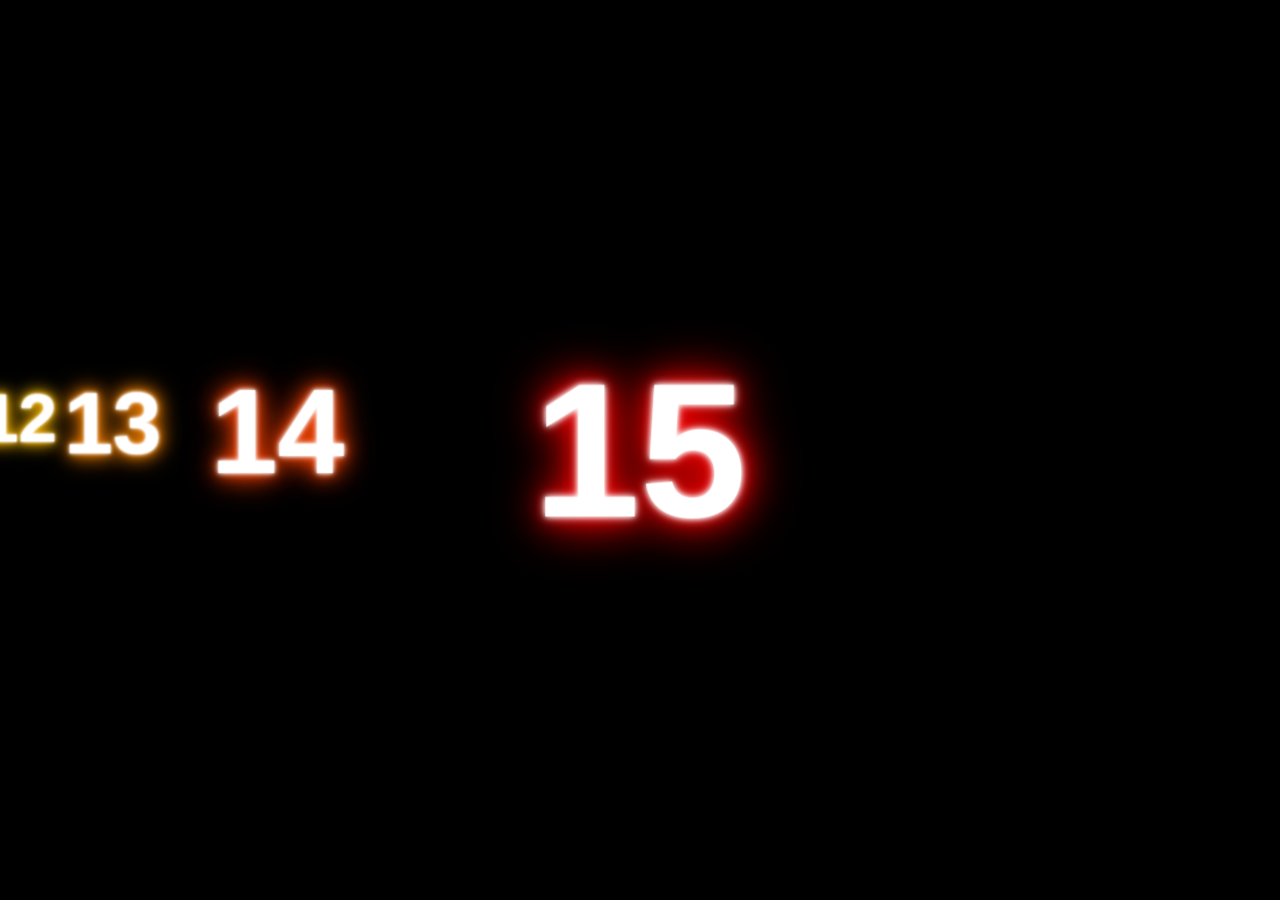
<file: Themes/15 Seconds.totheme/Documents/index.html>
<!DOCTYPE html>
<html>
<head>
    <meta charset="utf-8">
    <title>15 Seconds</title>
    <link rel="stylesheet" href="assets/css/style.css">
</head>
<body>
    <div id="scene">
        <div id="countdown-container"></div>
    </div>
    <script src="assets/js/countdown-neon.js"></script>
    <script src="assets/js/countdown-balloons.js"></script>
    <script src="assets/js/countdown-birds.js"></script>
    <script src="assets/js/script.js"></script>
</body>
</html>
</file>
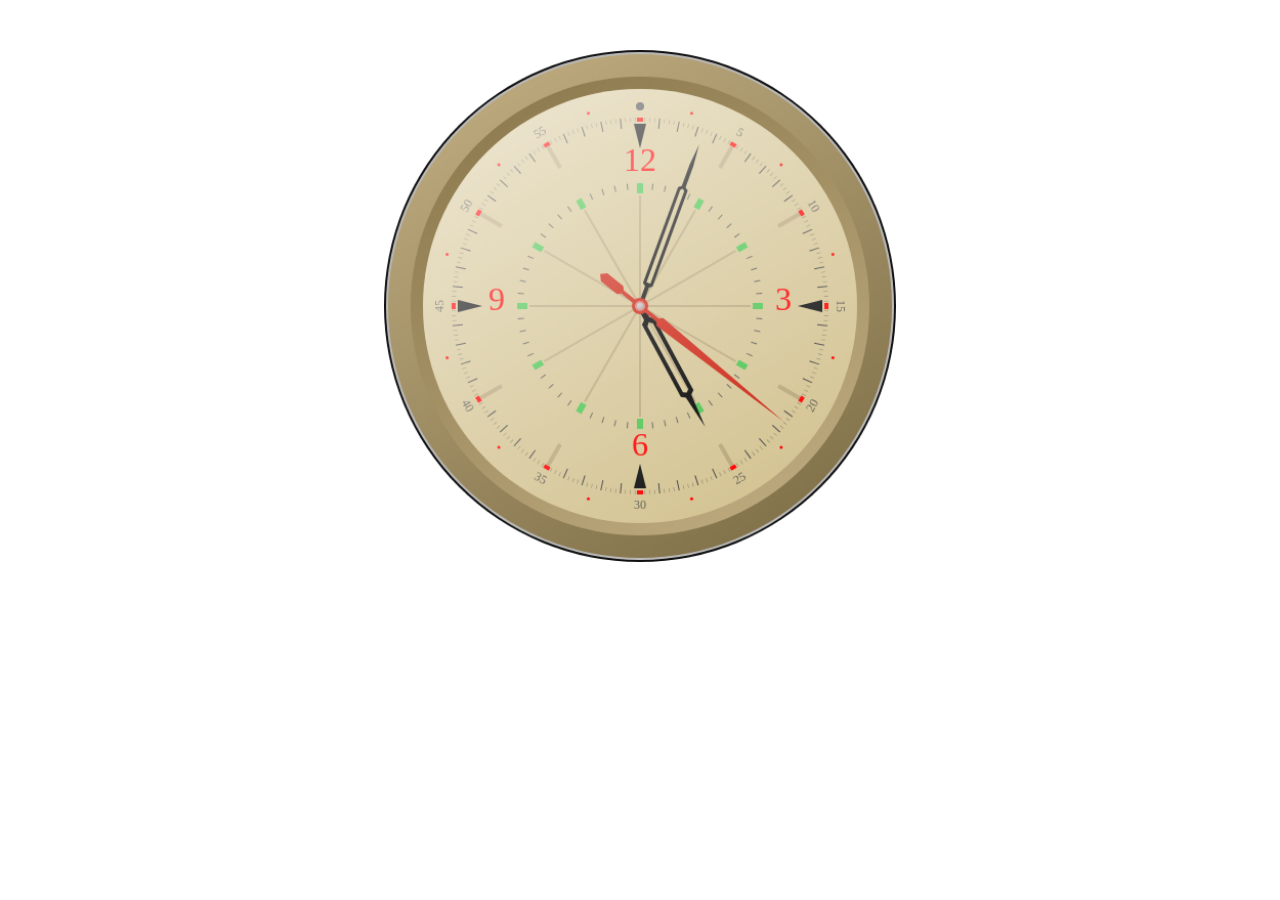
<file: Themes/Analog Clock.totheme/Documents/index.html>
<!DOCTYPE html PUBLIC "-//W3C//DTD XHTML 1.0 Transitional//EN" "http://www.w3.org/TR/xhtml1/DTD/xhtml1-transitional.dtd">
<html>
<head>
<title></title>
<style type="text/css">
.centered
{
   width: 512px;
   height: 512px;
   position: absolute;
   left: 50%;
   top: 50%; 
   margin-left: -256px;
   margin-top: -400px;
}
</style>
</head>
<body onLoad="clock();" ondragstart="return false;" ondrop="return false;">
<canvas id="cnv" class="centered"></canvas>
<script>
function clock() {
  var canvas = document.getElementById('cnv');
  if (!canvas.getContext) {
    alert('canvas not supported!');
    return;
  }
  canvas.width = 500;
  canvas.height = 500;
  tick();
}
function tick() {
	var d = new Date();
	var h = d.getHours();
	var m = d.getMinutes() + h * 60;
	var s = d.getSeconds() + m * 60;
	var ms = d.getMilliseconds();
	var secAngle = -90 + s * 6 + ms * 0.006;
	var minAngle = -90 + s * 0.1;
	var hourAngle = -90 + (s / 120);
	var canvas = document.getElementById('cnv');
    var ctx = canvas.getContext('2d');
    ctx.clearRect(0, 0, 500, 500);
  	drawFace(ctx);
    ctx.translate(250, 250);
	drawTicks(ctx);
  drawHourHand(ctx, hourAngle);
  drawMinHand(ctx, minAngle);
  drawSecHand(ctx, secAngle);
  ctx.translate(-250, -250);
  drawFace2(ctx);
  setTimeout(tick, 31);
}
function drawFace(ctx) {
  ctx.beginPath();
  ctx.arc(250, 250, 250, 0, 2 * Math.PI);
  ctx.fillStyle = '#111';
  ctx.fill();
  ctx.closePath();
  ctx.beginPath();
  ctx.arc(250, 250, 248, 0, 2 * Math.PI);
  ctx.fillStyle = '#bbb';
  ctx.fill();
  ctx.closePath();
  var g1x1 = 250 + 246 * Math.cos(4/3*Math.PI);
  var g1y1 = 250 + 246 * Math.sin(4/3*Math.PI)
  var g1x2 = 250 + 246 * Math.cos(1/3*Math.PI);
  var g1y2 = 250 + 246 * Math.sin(1/3*Math.PI);      
  var g1 = ctx.createLinearGradient(g1x1,g1y1,g1x2,g1y2);
  g1.addColorStop(0, '#baa77c');   
  g1.addColorStop(1, '#84744c');
  ctx.beginPath();
  ctx.arc(250, 250, 246, 0, 2 * Math.PI);
  ctx.fillStyle = g1;
  ctx.fill();
  ctx.closePath();
  var g2x1 = 250 + 224 * Math.cos(4/3*Math.PI);
  var g2y1 = 250 + 224 * Math.sin(4/3*Math.PI)
  var g2x2 = 250 + 224 * Math.cos(1/3*Math.PI);
  var g2y2 = 250 + 224 * Math.sin(1/3*Math.PI);      
  var g2 = ctx.createLinearGradient(g2x1,g2y1,g2x2,g2y2);
  g2.addColorStop(0, '#907d51');   
  g2.addColorStop(1, '#baa77c');   
  ctx.beginPath();
  ctx.arc(250, 250, 224, 0, 2 * Math.PI);
  ctx.fillStyle = g2;
  ctx.fill();
  ctx.closePath();
  ctx.beginPath();
  ctx.arc(250, 250, 212, 0, 2 * Math.PI);
  ctx.fillStyle = '#d5c595';
  ctx.fill();
  ctx.closePath();
}
function drawTicks(ctx) {
	drawPath(ctx, 'M -108,-1 L 108,-1 108,1 -108,1 Z', '#baa77c', 0);
	drawPath(ctx, 'M -108,-1 L 108,-1 108,1 -108,1 Z', '#baa77c', 30);
	drawPath(ctx, 'M -108,-1 L 108,-1 108,1 -108,1 Z', '#baa77c', 60);
	drawPath(ctx, 'M -108,-1 L 108,-1 108,1 -108,1 Z', '#baa77c', 90);
	drawPath(ctx, 'M -108,-1 L 108,-1 108,1 -108,1 Z', '#baa77c', 120);
	drawPath(ctx, 'M -108,-1 L 108,-1 108,1 -108,1 Z', '#baa77c', 150);
  drawPath(ctx, 'M 154,0 L 178,-6 178,6 Z', '#111', 0);
  drawPath(ctx, 'M 154,0 L 178,-6 178,6 Z', '#111', 90);
  drawPath(ctx, 'M 154,0 L 178,-6 178,6 Z', '#111', 180);
  drawPath(ctx, 'M 154,0 L 178,-6 178,6 Z', '#111', -90);
	drawPath(ctx, 'M 156,-2 L 180,-2 180,2 156,2 Z', '#baa77c', 30);
	drawPath(ctx, 'M 156,-2 L 180,-2 180,2 156,2 Z', '#baa77c', 60);
	drawPath(ctx, 'M 156,-2 L 180,-2 180,2 156,2 Z', '#baa77c', 120);
	drawPath(ctx, 'M 156,-2 L 180,-2 180,2 156,2 Z', '#baa77c', 150);
	drawPath(ctx, 'M 156,-2 L 180,-2 180,2 156,2 Z', '#baa77c', -30);
	drawPath(ctx, 'M 156,-2 L 180,-2 180,2 156,2 Z', '#baa77c', -60);
	drawPath(ctx, 'M 156,-2 L 180,-2 180,2 156,2 Z', '#baa77c', -120);
	drawPath(ctx, 'M 156,-2 L 180,-2 180,2 156,2 Z', '#baa77c', -150);
	ctx.font = '24pt Georgia';
	ctx.textAlign = 'center';
	ctx.textBaseline = 'middle';
	ctx.fillStyle = '#ff0000';
	ctx.fillText('3', 140, -4);
	ctx.fillText('6', 0, 138);
	ctx.fillText('9', -140, -4);
	ctx.fillText('12', 0, -140);
	ctx.beginPath();
  ctx.arc(0, -195, 4, 0, 2 * Math.PI);
  ctx.fillStyle = '#444';
  ctx.fill();
  ctx.closePath();
	for (var i = 0; i < 360; i += 30) {
		drawPath(ctx, 'M 180,-3 L 184,-3 184,3 180,3 Z', '#ff0000', i);
		drawPath(ctx, 'M 110,-3 L 120,-3 120,3 110,3 Z', '#4CC552', i);
		var lbl = '' + Math.round(i/6 + 15);
		if (lbl == '60') lbl = '';
		if (lbl == '65') lbl = '5';
		if (lbl == '70') lbl = '10';
		var x = 195 * Math.cos(i * Math.PI / 180.0);
		var y = 195 * Math.sin(i * Math.PI / 180.0);
		ctx.save();
		ctx.translate(x,y);
		ctx.rotate((i + 90 - (i > 0 && i < 180 ? 180 : 0)) * Math.PI / 180.0);
		ctx.font = '9pt Georgia';
		ctx.textAlign = 'center';
		ctx.textBaseline = 'middle';
		ctx.fillStyle = 'rgba(68,68,68,0.8)';
		ctx.fillText(lbl, 0, 0);
		ctx.restore();
		ctx.beginPath();
		x = 195 * Math.cos((i+15) * Math.PI / 180);
		y = 195 * Math.sin((i+15) * Math.PI / 180);
		ctx.arc(x, y, 1.5, 0, 2 * Math.PI);
		ctx.fillStyle = '#ff0000';
		ctx.fill();
		ctx.closePath();
		for (var j = 0; j < 25; j += 6) {
			if (j != 0) {
				drawPath(ctx, 'M 174,-0.5 L 184,-0.5 184,0.5 174,0.5 Z', '#444', i+j);
				drawPath(ctx, 'M 114,-0.5 L 120,-0.5 120,0.5 114,0.5 Z', 'rgba(68,68,68,0.8)', i+j);
			}
			for (var k = 1.5; k < 5; k += 1.5) {
				drawPath(ctx, 'M 180,-0.3 L 184,-0.3 184,0.3 180,0.3 Z', 'rgba(68,68,68,0.5)', i+j+k);
			}
		}
	}
}
function drawSecHand(ctx,ang) {
	drawPath(ctx, 'M -50,0 L -45,-5 -25,-5 -22,-2 22,-2 25,-5 180,0 25,5 22,2 -22,2 -25,5 -45,5 Z', '#c21', ang);
	ctx.beginPath();
  ctx.arc(0, 0, 8, 0, 2 * Math.PI);
  ctx.fillStyle = '#c21';
  ctx.fill();
  ctx.closePath();
}
function drawMinHand(ctx,ang) {
	drawPath(ctx, 'M 0,0 L 1,-2 20,-2 22,-5 122,-5 124,-2 146,-2 168,0 146,2 124,2 122,5 22,5 20,2 1,2 0,0 24,0 24,2 120,2 122,0 120,-2 24,-2 24,0 Z', '#111', ang);
}
function drawHourHand(ctx,ang) {
	drawPath(ctx, 'M 0,0 L 1,-3 14,-3 17,-7 97,-7 100,-3 112,-2 134,0 112,2 100,3 97,7 17,7 14,3 1,3 0,0 18,0 21,3 94,3 96,0 94,-3 21,-3 18,0 Z', '#000', ang);
}
function drawFace2(ctx) {
  var g1x1 = 250 + 5 * Math.cos(4/3*Math.PI);
  var g1y1 = 250 + 5 * Math.sin(4/3*Math.PI)
  var g1x2 = 250 + 5 * Math.cos(1/3*Math.PI);
  var g1y2 = 250 + 5 * Math.sin(1/3*Math.PI);      
  var g1 = ctx.createLinearGradient(g1x1,g1y1,g1x2,g1y2);
  g1.addColorStop(0, '#999');   
  g1.addColorStop(1, '#333');
  ctx.beginPath();
  ctx.arc(250, 250, 5, 0, 2 * Math.PI);
  ctx.fillStyle = g1;
  ctx.font="20px Georgia";
  ctx.fillStyle="rgba(219, 219, 219, 0.5)";
  ctx.fillText("",250,245);
  ctx.fill();
  ctx.closePath();
  var g2x1 = 250 + 3 * Math.cos(4/3*Math.PI);
  var g2y1 = 250 + 3 * Math.sin(4/3*Math.PI)
  var g2x2 = 250 + 3 * Math.cos(1/3*Math.PI);
  var g2y2 = 250 + 3 * Math.sin(1/3*Math.PI);      
  var g2 = ctx.createLinearGradient(g2x1,g2y1,g2x2,g2y2);
  g2.addColorStop(0, '#ccc');   
  g2.addColorStop(1, '#aaa');
  ctx.beginPath();
  ctx.arc(250, 250, 3, 0, 2 * Math.PI);
  ctx.fillStyle = g2;
  ctx.fill();
  ctx.closePath();
  var g3x1 = 250 + 212 * Math.cos(4/3*Math.PI);
  var g3y1 = 250 + 212 * Math.sin(4/3*Math.PI)
  var g3x2 = 250 + 212 * Math.cos(1/3*Math.PI);
  var g3y2 = 250 + 212 * Math.sin(1/3*Math.PI);      
  var g3 = ctx.createLinearGradient(g3x1,g3y1,g3x2,g3y2);
  g3.addColorStop(0, 'rgba(255,255,255,0.5)');   
  g3.addColorStop(1, 'rgba(255,255,255,0)');
  ctx.beginPath();
  ctx.arc(250, 250, 212, 0, 2 * Math.PI);
  ctx.fillStyle = g3;
  ctx.fill();
  ctx.closePath();
}
function drawPath(ctx,path,fill,ang) {
  ctx.save();
	ctx.rotate(ang == undefined ? 0 : ang  * Math.PI / 180.0);
	ctx.beginPath();
	var parts = path.split(' ');
	while (parts.length > 0) {
	  var part = parts.shift();
	  if (part == 'M') {
	    coords = parts.shift().split(',');
	    ctx.moveTo(coords[0], coords[1]);
	  } else if (part == 'L') {
	    continue;
	  } else if (part == 'Z') {
	    break;
	  } else if (part.indexOf(',') >= 0) {
			coords = part.split(',');
			ctx.lineTo(coords[0], coords[1]);
		}
	}
	ctx.closePath();
	ctx.fillStyle = (fill == undefined ? '#000' : fill);
	ctx.fill();
	ctx.restore();
}
</script>
</body>
</html>
</file>
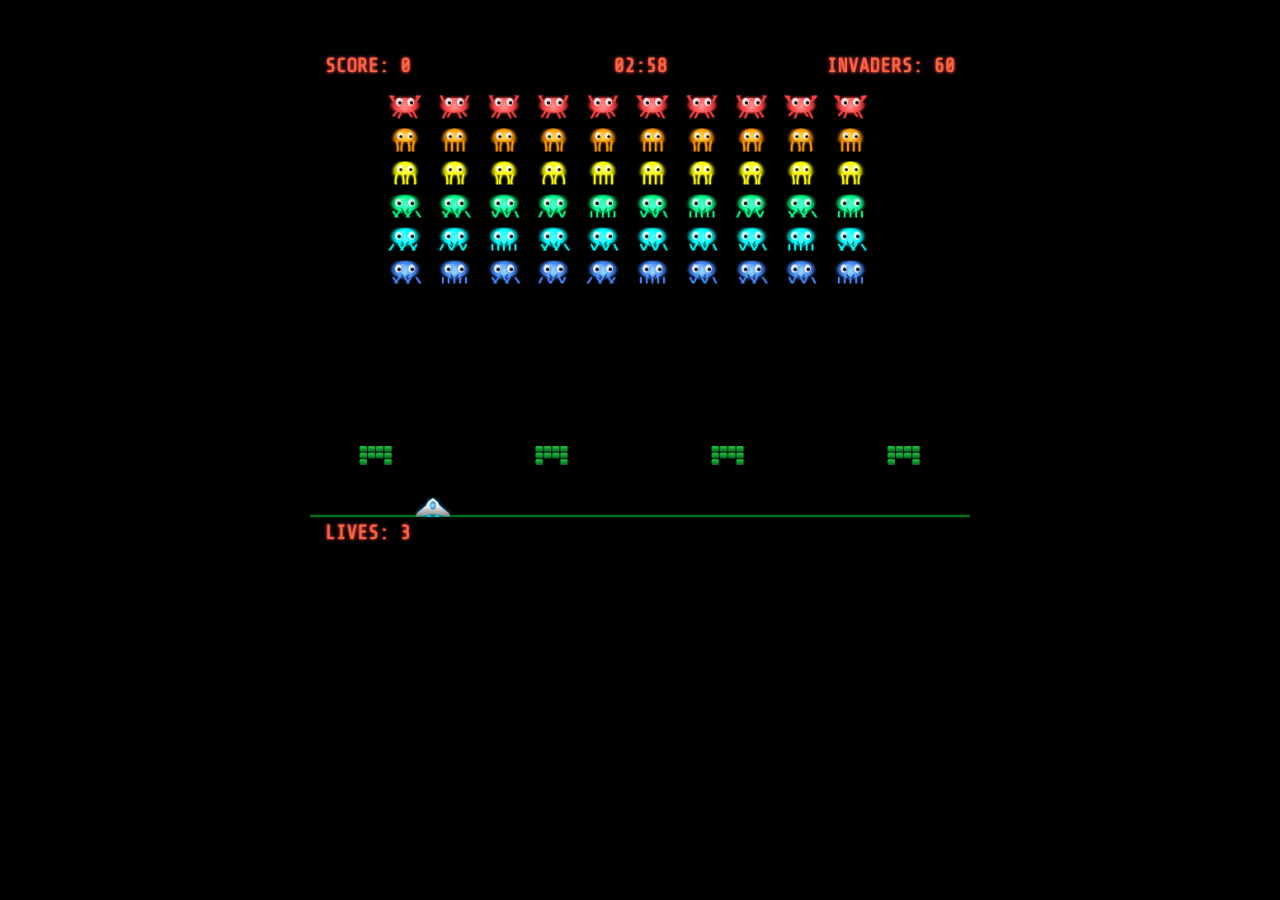
<file: Themes/Space Invaders.totheme/Documents/index.html>
<!DOCTYPE html>
<html lang="">
<head>
  <meta charset="utf-8">
  <link rel="preconnect" href="https://fonts.googleapis.com">
  <link rel="preconnect" href="https://fonts.gstatic.com" crossorigin>
  <link href="https://fonts.googleapis.com/css2?family=Share+Tech+Mono&display=swap" rel="stylesheet">
  <title>Space Invaders</title>
  <style>
    * { margin: 0; padding: 0; box-sizing: border-box; }
    body {
      background: #000;
      overflow: hidden;
      display: flex;
      justify-content: center;
      align-items: flex-start;
      width: 100vw;
      height: 100vh;
    }
    #game-container {
      width: 55vw;
      height: 55vh;
      margin-top: 50px;
      display: flex;
      justify-content: center;
      align-items: flex-start;
    }
    canvas {
      display: block;
      max-width: 100%;
      max-height: 100%;
      object-fit: contain;
      image-rendering: auto;
    }
  </style>
</head>
<body>
  <div id="game-container">
    <canvas id="game"></canvas>
  </div>
  <script>
    // --- Canvas & Constants ---
    const canvas = document.getElementById('game');
    const ctx = canvas ? canvas.getContext('2d') : null;

    const W = 800, H = 600;
    canvas.width = W;
    canvas.height = H;

    const TOTAL_DURATION      = 180000; // 3 minutes in ms
    const GAME_OVER_DURATION   =  10000; // 10 seconds
    const SHOOT_DEADLINE       = 165000; // all enemies must be shot by 2m45s
    const ENEMY_COLS = 10, ENEMY_ROWS = 6;
    const TOTAL_ENEMIES = ENEMY_COLS * ENEMY_ROWS; // 60

    // --- Precise Timing Milestones ---
    const destructionMilestones = [];

    function generateMilestones() {
      const deadline = SHOOT_DEADLINE;
      const total = TOTAL_ENEMIES;

      let currentTime = 0;
      let remainingTime = deadline;
      let remainingEnemies = total;

      for (let i = 0; i < total - 1; i++) {
        const avg = remainingTime / remainingEnemies;
        // Jitter between 0.5 and 1.5 of average
        const interval = avg * (0.5 + Math.random());

        currentTime += interval;
        destructionMilestones.push(currentTime);

        remainingTime -= interval;
        remainingEnemies--;

        // Safety: don't let currentTime exceed deadline before the last one
        if (currentTime > deadline - 500) {
           currentTime = deadline - 500;
        }
      }

      // The 60th enemy is hit exactly at 165,000ms
      destructionMilestones.push(deadline);
      destructionMilestones.sort((a, b) => a - b);
    }
    generateMilestones();

    const COLOR_BG        = '#000000';
    // Per-row colors (7 rows, top to bottom)
    const ROW_COLORS = [
      '#ff4444', // row 0 — red
      '#ff9900', // row 1 — orange
      '#ffff00', // row 2 — yellow
      '#00ff88', // row 3 — mint
      '#00ffff', // row 4 — cyan
      '#4488ff', // row 5 — blue
      '#cc44ff'  // row 6 — purple
    ];
    const COLOR_ENEMY_A   = ROW_COLORS[0];
    const COLOR_PLAYER    = '#ffffff';
    const COLOR_BULLET    = '#ffffff';
    const COLOR_BOMB      = '#ff4444';
    const COLOR_EXPLOSION = '#ffff00';
    const COLOR_GAMEOVER  = '#00ff00';
    const COLOR_UFO       = '#ff2222';
    const COLOR_BARRIER   = '#00aa00';

    // ─── Sprite Data ─────────────────────────────────────────────────────────
    // Each sprite: array of 8 rows, each row is an 11-char binary string
    const SPRITES = {
      A: [ // crab — top row
        ['00100000100','00010001000','00111111100','01101110110',
         '11111111111','10111111101','10100000101','01011011010'],
        ['00100000100','10010001001','10111111101','11101110111',
         '11111111111','01111111110','00100000100','01000000010']
      ],
      B: [ // squid — middle rows
        ['00010000100','00001001000','00011111100','01110110111',
         '11111111111','10111111101','10000000001','01100110011'],
        ['00010000100','10001001001','10011111101','01110110111',
         '11111111111','01111111110','01000000010','10100110101']
      ],
      C: [ // octopus — bottom rows
        ['00111111100','11111111111','11101010111','11111111111',
         '00101010100','01000000010','10100000101','01000000010'],
        ['00111111100','11111111111','11101010111','11111111111',
         '00101010100','01011011010','10100000101','00011011000']
      ]
    };

    const PLAYER_SPRITE = [
      '00000100000',
      '00001110000',
      '00001110000',
      '11111111111',
      '11111111111',
      '11111111111'
    ];

    function spriteType(row) {
      if (row === 0) return 'A';
      if (row <= 2)  return 'B';
      return 'C';
    }

    function spriteColor(type, row) {
      return ROW_COLORS[Math.min(row, ROW_COLORS.length - 1)];
    }

    function formatTime(ms) {
      const totalSeconds = Math.floor(ms / 1000);
      const minutes = Math.floor(totalSeconds / 60);
      const seconds = totalSeconds % 60;
      return String(minutes).padStart(2, '0') + ':' + String(seconds).padStart(2, '0');
    }

    // ─── Enemy Grid ───────────────────────────────────────────────────────────
    const ENEMY_W = 40, ENEMY_H = 28, ENEMY_PAD_X = 20, ENEMY_PAD_Y = 12;
    const GRID_OFFSET_X = 60, GRID_OFFSET_Y = 55;

    let enemies = [];
    for (let r = 0; r < ENEMY_ROWS; r++) {
      for (let c = 0; c < ENEMY_COLS; c++) {
        enemies.push({
          row: r, col: c,
          x: GRID_OFFSET_X + c * (ENEMY_W + ENEMY_PAD_X),
          y: GRID_OFFSET_Y + r * (ENEMY_H + ENEMY_PAD_Y),
          alive: true,
          type: spriteType(r),
          diving: false,
          diveProgress: 0,
          diveStartX: 0, diveStartY: 0,
          diveTargetX: 0, diveTargetY: 0,
          diveReturnX: 0, diveReturnY: 0,
          legPhase: Math.random() * Math.PI * 2,
          legSpeed: (2 * Math.PI) / (800 + Math.random() * 1600) // period 0.8s–2.4s
        });
      }
    }

    let gridDir = 1;
    let gridX = 0, gridY = 0;
    let gridTargetY = 0;          // smooth Y drop target
    let gridSpeed = 38; // px/s
    let gridVelocity = 0; // px/s, updated each frame (positive = right)
    let gridTargetVelocity = 0;   // desired velocity — gridVelocity lerps toward this
    let bounceCount = 0;   // total wall bounces so far
    const DROP_EVERY = 3;  // drop only every Nth bounce
    function updateEnemies(delta) {
      enemies.forEach(e => { if (e.alive) e.legPhase += delta * e.legSpeed; });

      const alive = enemies.filter(e => e.alive && !e.diving);
      if (alive.length === 0) return;

      const minX = Math.min(...alive.map(e => e.x + gridX));
      const maxX = Math.max(...alive.map(e => e.x + gridX + ENEMY_W));

      if (gridDir === 1 && maxX >= W - 18) {
        gridDir = -1;
        bounceCount++;
        if (bounceCount % DROP_EVERY === 0) {
          const barrierTop = barriers.length > 0 ? barriers[0].y : H - 120;
          const bottomEnemyY = Math.max(...alive.map(e => e.y + gridTargetY + ENEMY_H));
          if (bottomEnemyY + 18 < barrierTop) {
            gridTargetY += 18;
          }
        }
      } else if (gridDir === -1 && minX <= 18) {
        gridDir = 1;
        bounceCount++;
        if (bounceCount % DROP_EVERY === 0) {
          const barrierTop = barriers.length > 0 ? barriers[0].y : H - 120;
          const bottomEnemyY = Math.max(...alive.map(e => e.y + gridTargetY + ENEMY_H));
          if (bottomEnemyY + 18 < barrierTop) {
            gridTargetY += 18;
          }
        }
      }

      // Speed up slightly as enemies are destroyed
      const ratio = alive.length / TOTAL_ENEMIES;
      const speed = gridSpeed * (1 + (1 - ratio) * 0.8);
      gridTargetVelocity = gridDir * speed;

      // Ease-in-out: smoothly lerp velocity toward target (soft direction changes)
      const lerpFactor = Math.min(1, delta / 300);
      gridVelocity += (gridTargetVelocity - gridVelocity) * lerpFactor;
      gridX += gridVelocity * (delta / 1000);

      // Smooth Y drops (ease toward target Y)
      const dy = gridTargetY - gridY;
      if (Math.abs(dy) > 0.5) {
        gridY += dy * Math.min(1, delta / 250);
      } else {
        gridY = gridTargetY;
      }
    }

    // ─── High-Resolution Sprite Rendering ─────────────────────────────────
    // Cache off-screen canvases for each sprite type/frame/color combo
    const spriteCache = {};

    const ANIM_STEPS = 8;

    function getSpriteKey(type, legAnim, color) {
      const step = Math.floor(((legAnim + 1) / 2) * ANIM_STEPS) % ANIM_STEPS;
      return type + '_' + step + '_' + color;
    }

    function createHiResSprite(type, legAnim, color, w, h) {
      const oc = document.createElement('canvas');
      oc.width = w * 2; oc.height = h * 2; // 2x for crisp rendering
      const c = oc.getContext('2d');
      c.scale(2, 2);

      const cx = w / 2, cy = h / 2;

      // Parse color for gradient creation
      const r = parseInt(color.slice(1,3), 16);
      const g = parseInt(color.slice(3,5), 16);
      const b = parseInt(color.slice(5,7), 16);
      const bright = `rgb(${Math.min(255,r+80)},${Math.min(255,g+80)},${Math.min(255,b+80)})`;
      const dark = `rgb(${Math.floor(r*0.4)},${Math.floor(g*0.4)},${Math.floor(b*0.4)})`;

      // Outer glow
      c.shadowColor = color;
      c.shadowBlur = 8;

      if (type === 'A') { // Crab
        const legSpread = legAnim;
        // Body
        const grad = c.createRadialGradient(cx, cy-2, 2, cx, cy-2, w*0.45);
        grad.addColorStop(0, bright);
        grad.addColorStop(0.6, color);
        grad.addColorStop(1, dark);
        c.fillStyle = grad;
        c.beginPath();
        c.ellipse(cx, cy - 2, w * 0.42, h * 0.32, 0, 0, Math.PI * 2);
        c.fill();
        // Eyes
        c.fillStyle = '#ffffff';
        c.beginPath();
        c.ellipse(cx - 7, cy - 6, 4, 5, 0, 0, Math.PI * 2);
        c.ellipse(cx + 7, cy - 6, 4, 5, 0, 0, Math.PI * 2);
        c.fill();
        c.fillStyle = '#111';
        c.beginPath();
        c.arc(cx - 6, cy - 5, 2, 0, Math.PI * 2);
        c.arc(cx + 8, cy - 5, 2, 0, Math.PI * 2);
        c.fill();
        // Claws/antennae
        c.shadowBlur = 4;
        c.strokeStyle = color;
        c.lineWidth = 2.5;
        c.lineCap = 'round';
        c.beginPath();
        c.moveTo(cx - 14, cy - 8);
        c.lineTo(cx - 18, cy - 16 + legSpread * 3);
        c.lineTo(cx - 14, cy - 14 + legSpread * 2);
        c.moveTo(cx + 14, cy - 8);
        c.lineTo(cx + 18, cy - 16 + legSpread * 3);
        c.lineTo(cx + 14, cy - 14 + legSpread * 2);
        c.stroke();
        // Legs
        c.lineWidth = 2;
        for (let i = -1; i <= 1; i += 2) {
          c.beginPath();
          c.moveTo(cx + i * 10, cy + 6);
          c.lineTo(cx + i * 14, cy + 12 + legSpread * i * 2);
          c.stroke();
          c.beginPath();
          c.moveTo(cx + i * 5, cy + 7);
          c.lineTo(cx + i * 8, cy + 13 - legSpread * i * 2);
          c.stroke();
        }
      } else if (type === 'B') { // Squid
        const tentacleWave = legAnim;
        // Head (dome shape)
        const grad = c.createRadialGradient(cx, cy - 4, 2, cx, cy - 4, w * 0.4);
        grad.addColorStop(0, bright);
        grad.addColorStop(0.5, color);
        grad.addColorStop(1, dark);
        c.fillStyle = grad;
        c.beginPath();
        c.moveTo(cx - w * 0.35, cy + 2);
        c.quadraticCurveTo(cx - w * 0.38, cy - 12, cx, cy - 14);
        c.quadraticCurveTo(cx + w * 0.38, cy - 12, cx + w * 0.35, cy + 2);
        c.closePath();
        c.fill();
        // Eyes
        c.fillStyle = '#ffffff';
        c.beginPath();
        c.ellipse(cx - 6, cy - 5, 3.5, 4.5, 0, 0, Math.PI * 2);
        c.ellipse(cx + 6, cy - 5, 3.5, 4.5, 0, 0, Math.PI * 2);
        c.fill();
        c.fillStyle = '#111';
        c.beginPath();
        c.arc(cx - 5, cy - 4, 1.8, 0, Math.PI * 2);
        c.arc(cx + 7, cy - 4, 1.8, 0, Math.PI * 2);
        c.fill();
        // Tentacles
        c.shadowBlur = 4;
        c.strokeStyle = color;
        c.lineWidth = 2.2;
        c.lineCap = 'round';
        const tentCount = 4;
        for (let i = 0; i < tentCount; i++) {
          const tx = cx - 10 + i * 7;
          const wave = tentacleWave * (i % 2 === 0 ? 3 : -3);
          c.beginPath();
          c.moveTo(tx, cy + 2);
          c.quadraticCurveTo(tx + wave, cy + 9, tx + wave * 0.5, cy + 14);
          c.stroke();
        }
      } else { // type C — Octopus
        const wobble = legAnim;
        // Rounded body
        const grad = c.createRadialGradient(cx, cy - 1, 3, cx, cy - 1, w * 0.44);
        grad.addColorStop(0, bright);
        grad.addColorStop(0.5, color);
        grad.addColorStop(1, dark);
        c.fillStyle = grad;
        c.beginPath();
        c.ellipse(cx, cy - 3, w * 0.40, h * 0.36, 0, 0, Math.PI * 2);
        c.fill();
        // Eyes
        c.fillStyle = '#ffffff';
        c.beginPath();
        c.ellipse(cx - 8, cy - 4, 4, 5, 0, 0, Math.PI * 2);
        c.ellipse(cx + 8, cy - 4, 4, 5, 0, 0, Math.PI * 2);
        c.fill();
        c.fillStyle = '#111';
        c.beginPath();
        c.arc(cx - 7, cy - 3, 2.2, 0, Math.PI * 2);
        c.arc(cx + 9, cy - 3, 2.2, 0, Math.PI * 2);
        c.fill();
        // Mouth
        c.strokeStyle = dark;
        c.lineWidth = 1.5;
        c.beginPath();
        c.arc(cx, cy + 3, 4, 0, Math.PI);
        c.stroke();
        // Tentacles (8 wavy legs)
        c.shadowBlur = 3;
        c.strokeStyle = color;
        c.lineWidth = 2;
        c.lineCap = 'round';
        for (let i = 0; i < 5; i++) {
          const tx = cx - 14 + i * 7;
          const wave = wobble * (i % 2 === 0 ? 4 : -4);
          c.beginPath();
          c.moveTo(tx, cy + 7);
          c.quadraticCurveTo(tx + wave, cy + 13, tx + wave * 1.2, cy + 14);
          c.stroke();
        }
      }

      // Highlight spot on body
      c.shadowBlur = 0;
      c.fillStyle = 'rgba(255,255,255,0.25)';
      c.beginPath();
      c.ellipse(cx - 4, cy - 8, 3, 2, -0.5, 0, Math.PI * 2);
      c.fill();

      return oc;
    }

    function drawSprite(x, y, type, legAnim, color) {
      const key = getSpriteKey(type, legAnim, color);
      if (!spriteCache[key]) {
        // Use canonical legAnim for this discrete step so cache stays consistent
        const step = Math.floor(((legAnim + 1) / 2) * ANIM_STEPS) % ANIM_STEPS;
        const canonicalLegAnim = Math.cos((step / ANIM_STEPS) * Math.PI * 2);
        spriteCache[key] = createHiResSprite(type, canonicalLegAnim, color, ENEMY_W, ENEMY_H);
      }
      const oc = spriteCache[key];
      ctx.drawImage(oc, 0, 0, oc.width, oc.height, x, y, ENEMY_W, ENEMY_H);
    }

    function renderEnemies() {
      // Draw non-diving enemies first, then diving enemies on top
      enemies.forEach(e => {
        if (!e.alive || e.diving) return;
        drawSprite(e.x + gridX, e.y + gridY, e.type, Math.sin(e.legPhase), spriteColor(e.type, e.row));
      });
      enemies.forEach(e => {
        if (!e.alive || !e.diving) return;
        drawSprite(e.x, e.y, e.type, Math.sin(e.legPhase), spriteColor(e.type, e.row));
      });
    }

    // ─── Player ───────────────────────────────────────────────────────────────
    const PLAYER_W = 44, PLAYER_H = 24;
    let player = {
      x: W / 2 - PLAYER_W / 2,
      y: H - 58,
      speed: 130,
      targetX: W / 2 - PLAYER_W / 2
    };

    let driftTimer = 0;
    let moveCommitTimer = 0;       // cooldown before accepting a new target
    const MOVE_COMMIT_TIME = 800;  // ms — commit to current direction before changing
    const MOVE_DEAD_ZONE = 60;     // px — ignore target changes smaller than this
    let playerVelocity = 0;        // current smoothed velocity

    function evadeToSafeX(threatX) {
      // Threats always override the commit timer and smoothing
      moveCommitTimer = 0;
      const clearance = 120; // move well clear of the threat
      if (threatX < W / 2) {
        player.targetX = Math.min(W - PLAYER_W - 30, threatX + clearance);
      } else {
        player.targetX = Math.max(30, threatX - clearance);
      }
    }

    // Returns the predicted X of a threat at the moment it reaches the player's Y.
    // Returns null if the threat won't reach the player or is already past.
    function predictedImpactX(threatX, threatY, threatVX, threatVY) {
      if (threatVY <= 0) return null; // moving up or stationary — no threat
      const timeToPlayer = (player.y - threatY) / threatVY;
      if (timeToPlayer < 0 || timeToPlayer > 3) return null; // already past or too far
      return threatX + threatVX * timeToPlayer;
    }

    function updatePlayer(delta, elapsed) {
      if (playerHit.active) return;
      const playerCX = player.x + PLAYER_W / 2;
      let threatened = false;
      const EVASION_ZONE = ENEMY_W * 2 + PLAYER_W; // wide detection zone for divers

      // --- Threat 1 (HIGHEST PRIORITY): diving enemies ---
      // Check ALL diving enemies, even far away, and evade the closest one
      let closestDiverDist = Infinity;
      let closestDiverImpactX = null;
      enemies.forEach(e => {
        if (!e.alive || !e.diving || e.scripted) return; // skip scripted divers
        const diverCX = e.x + ENEMY_W / 2;
        const dx = e.diveTargetX - e.x;
        const dy = e.diveTargetY - e.y;
        const dist = Math.sqrt(dx * dx + dy * dy) || 1;
        const vx = (dx / dist) * DIVE_SPEED;
        const vy = (dy / dist) * DIVE_SPEED;
        const impactX = predictedImpactX(diverCX, e.y, vx, vy);
        if (impactX !== null && Math.abs(impactX - playerCX) < EVASION_ZONE) {
          const diverDist = Math.abs(e.y - player.y);
          if (diverDist < closestDiverDist) {
            closestDiverDist = diverDist;
            closestDiverImpactX = impactX;
          }
          threatened = true;
        }
      });
      if (closestDiverImpactX !== null) {
        evadeToSafeX(closestDiverImpactX);
        // Override speed — move fast when evading divers
        player.speed = 300;
        // Force immediate velocity toward evasion target
        const evadeDx = player.targetX - player.x;
        playerVelocity = Math.sign(evadeDx) * player.speed;
      }

      // --- Threat 2: falling bombs ---
      if (!threatened) {
        bombs.forEach(b => {
          if (b.scripted) return; // don't evade scripted (hit-destined) bombs
          const impactX = predictedImpactX(b.x, b.y, 0, BOMB_SPEED);
          if (impactX !== null && Math.abs(impactX - playerCX) < PLAYER_W + 20) {
            evadeToSafeX(impactX);
            threatened = true;
          }
        });
      }

      // --- Threat 3: UFO bombs ---
      if (!threatened) {
        ufoBombs.forEach(b => {
          const impactX = predictedImpactX(b.x, b.y, 0, UFO_BOMB_SPEED);
          if (impactX !== null && Math.abs(impactX - playerCX) < PLAYER_W + 20) {
            evadeToSafeX(impactX);
            threatened = true;
          }
        });
      }

      if (!threatened) {
        moveCommitTimer = Math.max(0, moveCommitTimer - delta);

        const target = getNextTarget();
        const aliveEnemies = enemies.filter(e => e.alive);
        const milestoneIdx = TOTAL_ENEMIES - aliveEnemies.length;
        const targetMilestone = destructionMilestones[milestoneIdx] || SHOOT_DEADLINE;

        if (target) {
          const ex = target.diving ? target.x : target.x + gridX;
          const ey = target.diving ? target.y : target.y + gridY;
          // Predict where the enemy will be when the bullet arrives
          const travelTime = (player.y - ey) / BULLET_SPEED;
          const futureX = ex + (target.diving ? 0 : gridVelocity * travelTime) + ENEMY_W / 2;

          const candidateX = futureX - PLAYER_W / 2;
          const shift = Math.abs(candidateX - player.targetX);

          // Only change target if commit timer expired AND the change is significant
          if (moveCommitTimer <= 0 && shift > MOVE_DEAD_ZONE) {
            player.targetX = candidateX;
            moveCommitTimer = MOVE_COMMIT_TIME;
          }

          // If we are getting close to fireTime, move faster!
          const fireTime = targetMilestone - travelTime;
          const timeToFire = fireTime - elapsed;

          // Performance boost if we are behind
          player.speed = 130 + Math.max(0, (165000 - targetMilestone) / 1000);
          if (timeToFire < 500) player.speed += 50;
        } else {
          driftTimer += delta;
          if (driftTimer > 2200) {
            driftTimer = 0;
            player.targetX = 70 + Math.random() * (W - PLAYER_W - 140);
            moveCommitTimer = MOVE_COMMIT_TIME;
          }
        }
      }

      const dx = player.targetX - player.x;
      if (Math.abs(dx) > MOVE_DEAD_ZONE) {
        // Ease-in: gently accelerate toward desired direction
        // Scale speed down when close to target for ease-out approach
        const distRatio = Math.min(Math.abs(dx) / 150, 1); // 0..1
        const easedSpeed = player.speed * (0.3 + 0.7 * distRatio); // slow near target
        const desiredV = Math.sign(dx) * easedSpeed;
        playerVelocity += (desiredV - playerVelocity) * Math.min(1, delta / 350);
        player.x += playerVelocity * (delta / 1000);
      } else {
        // Ease-out: smoothly decelerate toward target
        if (Math.abs(dx) < 2) {
          // Close enough: snap cleanly to target
          playerVelocity = 0;
          player.x = player.targetX;
        } else {
          // Maintain a minimum approach speed proportional to distance to avoid snapping
          const minSpeed = Math.max(20, Math.abs(dx) * 1.5);
          playerVelocity *= Math.max(0, 1 - delta / 250);
          if (Math.abs(playerVelocity) < minSpeed) {
            playerVelocity = Math.sign(dx) * minSpeed;
          }
          player.x += playerVelocity * (delta / 1000);
        }
      }
      player.x = Math.max(10, Math.min(W - PLAYER_W - 10, player.x));
    }

    // Pre-render player ship canvases
    const playerCache = {};

    function createHiResPlayer(color, w, h) {
      const oc = document.createElement('canvas');
      oc.width = w * 2; oc.height = h * 2;
      const c = oc.getContext('2d');
      c.scale(2, 2);

      const cx = w / 2, cy = h / 2;
      const r = parseInt(color.slice(1,3), 16);
      const g = parseInt(color.slice(3,5), 16);
      const b = parseInt(color.slice(5,7), 16);
      const bright = `rgb(${Math.min(255,r+60)},${Math.min(255,g+60)},${Math.min(255,b+60)})`;
      const dark = `rgb(${Math.floor(r*0.5)},${Math.floor(g*0.5)},${Math.floor(b*0.5)})`;

      // Engine glow
      c.shadowColor = '#00aaff';
      c.shadowBlur = 10;

      // Ship body
      const grad = c.createLinearGradient(cx, 0, cx, h);
      grad.addColorStop(0, bright);
      grad.addColorStop(0.4, color);
      grad.addColorStop(1, dark);
      c.fillStyle = grad;

      // Main hull
      c.beginPath();
      c.moveTo(cx, 1);           // nose tip
      c.lineTo(cx + 6, 6);       // right of nose
      c.lineTo(cx + 8, 10);      // right shoulder
      c.lineTo(w - 2, h - 4);    // right wing tip
      c.lineTo(w - 2, h);        // right wing bottom
      c.lineTo(cx + 4, h - 3);   // right engine
      c.lineTo(cx - 4, h - 3);   // left engine
      c.lineTo(2, h);            // left wing bottom
      c.lineTo(2, h - 4);        // left wing tip
      c.lineTo(cx - 8, 10);      // left shoulder
      c.lineTo(cx - 6, 6);       // left of nose
      c.closePath();
      c.fill();

      // Cockpit
      c.shadowBlur = 0;
      const cockpitGrad = c.createRadialGradient(cx, 10, 1, cx, 10, 6);
      cockpitGrad.addColorStop(0, '#88ddff');
      cockpitGrad.addColorStop(0.7, '#2288cc');
      cockpitGrad.addColorStop(1, '#115577');
      c.fillStyle = cockpitGrad;
      c.beginPath();
      c.ellipse(cx, 10, 4, 5, 0, 0, Math.PI * 2);
      c.fill();

      // Wing details (panel lines)
      c.strokeStyle = 'rgba(255,255,255,0.2)';
      c.lineWidth = 0.8;
      c.beginPath();
      c.moveTo(cx - 3, h - 5);
      c.lineTo(6, h - 2);
      c.moveTo(cx + 3, h - 5);
      c.lineTo(w - 6, h - 2);
      c.stroke();

      // Engine nozzles glow
      c.fillStyle = '#00ccff';
      c.shadowColor = '#00ccff';
      c.shadowBlur = 6;
      c.beginPath();
      c.ellipse(cx - 5, h - 1, 2.5, 1.5, 0, 0, Math.PI * 2);
      c.fill();
      c.beginPath();
      c.ellipse(cx + 5, h - 1, 2.5, 1.5, 0, 0, Math.PI * 2);
      c.fill();

      // Highlight
      c.shadowBlur = 0;
      c.fillStyle = 'rgba(255,255,255,0.15)';
      c.beginPath();
      c.ellipse(cx - 3, 8, 3, 6, -0.3, 0, Math.PI * 2);
      c.fill();

      return oc;
    }

    function renderPlayer() {
      if (gamePhase === 'gameover') return;

      if (playerHit.active) {
        const t = playerHit.timer;
        if (t < 3000) return; // ship is destroyed, hide it

        // Respawn slide: ship enters from below (3000–4000ms)
        let renderY = player.y;
        if (t < 4000) {
          const progress = (t - 3000) / 1000;
          const eased = 1 - Math.pow(1 - progress, 3); // ease-out cubic
          renderY = (H + 30) + (player.y - (H + 30)) * eased;
        }

        // Invulnerability flicker: alternate visible/hidden every 100ms (4000–4500ms)
        if (t >= 4000 && Math.floor(t / 100) % 2 === 1) return;

        const color = COLOR_PLAYER;
        if (!playerCache[color]) {
          playerCache[color] = createHiResPlayer(color, PLAYER_W, PLAYER_H);
        }
        const oc = playerCache[color];
        ctx.drawImage(oc, 0, 0, oc.width, oc.height, player.x, renderY, PLAYER_W, PLAYER_H);
        return;
      }

      // Normal rendering
      const isRecharging = rechargeTimer > 0;
      const color = isRecharging ? '#111111' : COLOR_PLAYER;
      if (!playerCache[color]) {
        playerCache[color] = createHiResPlayer(color, PLAYER_W, PLAYER_H);
      }
      const oc = playerCache[color];
      if (isRecharging) {
        ctx.shadowColor = '#555555';
        ctx.shadowBlur = 16;
      }
      ctx.drawImage(oc, 0, 0, oc.width, oc.height, player.x, player.y, PLAYER_W, PLAYER_H);
      if (isRecharging) ctx.shadowBlur = 0;

      // Recharge bar with gradient
      if (rechargeTimer > 0) {
        const barW = (rechargeTimer / RECHARGE_DELAY) * PLAYER_W;
        const grad = ctx.createLinearGradient(player.x, 0, player.x + barW, 0);
        grad.addColorStop(0, '#ff2222');
        grad.addColorStop(1, '#ff6644');
        ctx.fillStyle = grad;
        ctx.fillRect(player.x, player.y + PLAYER_H + 5, barW, 3);
      }
    }

    // ─── Barriers ─────────────────────────────────────────────────────────────
    // 4 classic bunkers
    const BARRIER_COLS = 4;
    const barriers = [];
    for (let i = 0; i < BARRIER_COLS; i++) {
      const bx = 80 + i * ((W - 160) / (BARRIER_COLS - 1)) - 20;
      const by = H - 120;
      // Each barrier is a 4x3 block grid (each block 10x8)
      const blocks = [];
      for (let r = 0; r < 3; r++) {
        for (let c = 0; c < 4; c++) {
          // Classic arch shape: skip bottom-left and bottom-right corners
          if (r === 2 && (c === 1 || c === 2)) continue;
          blocks.push({ r, c, hp: 3 });
        }
      }
      barriers.push({ x: bx, y: by, blocks });
    }

    function renderBarriers() {
      barriers.forEach(bar => {
        bar.blocks.forEach(bl => {
          const alpha = bl.hp / 3;
          if (alpha <= 0) return;
          ctx.globalAlpha = alpha;
          const bx = bar.x + bl.c * 10;
          const by = bar.y + bl.r * 8;
          // Gradient block with rounded corners
          const grad = ctx.createLinearGradient(bx, by, bx, by + 7);
          grad.addColorStop(0, '#22cc44');
          grad.addColorStop(1, '#006622');
          ctx.fillStyle = grad;
          // Rounded rect
          const radius = 1.5;
          ctx.beginPath();
          ctx.moveTo(bx + radius, by);
          ctx.lineTo(bx + 9 - radius, by);
          ctx.arcTo(bx + 9, by, bx + 9, by + radius, radius);
          ctx.lineTo(bx + 9, by + 7 - radius);
          ctx.arcTo(bx + 9, by + 7, bx + 9 - radius, by + 7, radius);
          ctx.lineTo(bx + radius, by + 7);
          ctx.arcTo(bx, by + 7, bx, by + 7 - radius, radius);
          ctx.lineTo(bx, by + radius);
          ctx.arcTo(bx, by, bx + radius, by, radius);
          ctx.closePath();
          ctx.fill();
          // Damage cracks when hp < 3
          if (bl.hp < 3) {
            ctx.strokeStyle = 'rgba(0,0,0,0.5)';
            ctx.lineWidth = 0.8;
            ctx.beginPath();
            ctx.moveTo(bx + 2, by + 1);
            ctx.lineTo(bx + 5, by + 4);
            ctx.lineTo(bx + 3, by + 6);
            ctx.stroke();
          }
          if (bl.hp < 2) {
            ctx.strokeStyle = 'rgba(0,0,0,0.5)';
            ctx.lineWidth = 0.8;
            ctx.beginPath();
            ctx.moveTo(bx + 7, by + 2);
            ctx.lineTo(bx + 4, by + 5);
            ctx.stroke();
          }
        });
      });
      ctx.globalAlpha = 1;
    }

    // ─── Player Bullets ──────────────────────────────────────────────────────
    let bullets = [];
    let nextEnemyIndex = 0;
    let burstRemaining = 0;
    let burstTimer = 0;
    let rechargeTimer = 0;
    let currentShotIsBurst = false;
    const BURST_SHOT_DELAY  = 200;  // ms between shots in a burst
    const RECHARGE_DELAY    = 3000; // ms recharge after a burst
    const NORMAL_SHOT_DELAY = 800;  // ms recharge after a normal single shot

    function getNextTarget() {
      // Find enemies that are alive and not already targeted by an active bullet
      const targetedEnemies = bullets.map(b => b.targetEnemy);
      const alive = enemies.filter(e => e.alive && !e.diving && !targetedEnemies.includes(e));
      if (alive.length === 0) return null;

      // Urgency: if any enemy's bottom edge is at or below the barrier top, shoot those first
      const barrierTop = barriers.length > 0 ? barriers[0].y : H - 120;
      const urgent = alive.filter(e => (e.y + gridY + ENEMY_H) >= barrierTop);
      const pool = urgent.length > 0 ? urgent : alive;

      // Within the pool: bottom-to-top, left-to-right
      pool.sort((a, b) => (b.row - a.row) || (a.col - b.col));
      return pool[0];
    }

    const BULLET_SPEED = 420;

    function updateBullets(delta, elapsed) {
      if (gamePhase !== 'playing') return;
      if (playerHit.active) return;

      const aliveEnemies = enemies.filter(e => e.alive);
      const enemiesAliveCount = aliveEnemies.length;
      if (enemiesAliveCount === 0) return;

      // Handle timers
      if (rechargeTimer > 0) {
        rechargeTimer -= delta;
      }
      if (burstTimer > 0) {
        burstTimer -= delta;
      }

      const milestoneIdx = TOTAL_ENEMIES - enemiesAliveCount;
      if (milestoneIdx >= TOTAL_ENEMIES) return;

      const targetMilestone = destructionMilestones[milestoneIdx];
      if (targetMilestone === undefined) return;
      const target = getNextTarget();

      if (target && rechargeTimer <= 0 && burstTimer <= 0) {
        // Start a new burst if we are ready and not currently in one
        if (burstRemaining <= 0) {
          // 80% chance: single shot (normal fire); 20% chance: burst of 3-5
          currentShotIsBurst = Math.random() >= 0.8;
          burstRemaining = currentShotIsBurst ? Math.floor(Math.random() * 3) + 3 : 1;
        }

        const ex = target.diving ? target.x : target.x + gridX;
        const ey = target.diving ? target.y : target.y + gridY;

        // Bullet travel time:
        const travelTime = (player.y - ey) / BULLET_SPEED;
        const fireTime = targetMilestone - travelTime;

        // Fire if we reached the required time
        if (elapsed >= fireTime) {
          // Predict future X accounting for bullet travel time
          const futureX = ex + (target.diving ? 0 : gridVelocity * travelTime) + ENEMY_W / 2;
          const px = player.x + PLAYER_W / 2;

          // Only shoot if aligned with predicted future position (within 15px)
          const aligned = Math.abs(futureX - px) < 15;
          const overdue = elapsed > fireTime + 300; // if more than 300ms overdue, just fire

          if (aligned || overdue) {
            // Compute horizontal velocity so the bullet angles toward the target
            const dx = futureX - px;
            const dy = player.y - ey; // vertical distance to target
            const vx = dy > 0 ? (dx / dy) * BULLET_SPEED : 0;

            bullets.push({
              x: px,
              y: player.y,
              vx: vx,
              targetEnemy: target,
              predictedX: futureX
            });

            burstRemaining--;
            if (burstRemaining > 0) {
              burstTimer = BURST_SHOT_DELAY;
            } else {
              rechargeTimer = currentShotIsBurst ? RECHARGE_DELAY : NORMAL_SHOT_DELAY;
            }
          }
        }
      }

      for (let i = bullets.length - 1; i >= 0; i--) {
        const b = bullets[i];

        b.y -= BULLET_SPEED * (delta / 1000);
        b.x += (b.vx || 0) * (delta / 1000);

        // Remove bullets that leave the screen
        if (b.y < -20) {
          bullets.splice(i, 1);
          continue;
        }

        // Remove bullets whose assigned target was already killed by another bullet
        if (!b.targetEnemy.alive) {
          bullets.splice(i, 1);
          continue;
        }

        // Check collision against ALL alive enemies, not just the assigned target
        let hit = false;
        for (let j = 0; j < enemies.length; j++) {
          const e = enemies[j];
          if (!e.alive) continue;
          const ex = (e.diving ? e.x : e.x + gridX) + ENEMY_W / 2;
          const ey = (e.diving ? e.y : e.y + gridY) + ENEMY_H / 2;

          if (b.y <= ey + ENEMY_H / 2 && b.y >= ey - ENEMY_H / 2 &&
              Math.abs(b.x - ex) < ENEMY_W / 2 + 4) {
            e.alive = false;
            e.diving = false;
            spawnExplosion(ex, ey, spriteColor(e.type, e.row));
            bullets.splice(i, 1);
            hit = true;

            if (enemies.filter(e => e.alive).length === 0) {
              console.log("FINAL ENEMY DESTROYED AT: " + elapsed + "ms");
            }
            break;
          }
        }
      }
    }

    function renderBullets() {
      bullets.forEach(b => {
        const bx = Math.round(b.x), by = Math.round(b.y);
        // Glow
        ctx.shadowColor = '#88ccff';
        ctx.shadowBlur = 10;
        // Bright core
        const grad = ctx.createLinearGradient(bx, by - 10, bx, by + 8);
        grad.addColorStop(0, 'rgba(136,204,255,0.2)');
        grad.addColorStop(0.3, '#ffffff');
        grad.addColorStop(0.7, '#88ccff');
        grad.addColorStop(1, 'rgba(136,204,255,0.1)');
        ctx.fillStyle = grad;
        ctx.beginPath();
        ctx.ellipse(bx, by - 1, 2.5, 9, 0, 0, Math.PI * 2);
        ctx.fill();
        ctx.shadowBlur = 0;
      });
    }

    // ─── Explosions ───────────────────────────────────────────────────────────
    let explosions = [];

    function spawnExplosion(x, y, color) {
      const particles = [];
      const count = 22;
      for (let i = 0; i < count; i++) {
        const angle = (i / count) * Math.PI * 2 + (Math.random() - 0.5) * 0.4;
        const speed = 40 + Math.random() * 90;
        const size = 2 + Math.random() * 4;
        const life = 0.5 + Math.random() * 0.5; // fraction of duration
        particles.push({
          vx: Math.cos(angle) * speed,
          vy: Math.sin(angle) * speed,
          px: x, py: y,
          size,
          life,
          color: Math.random() < 0.4 ? '#ffffff' : (Math.random() < 0.5 ? '#ffff88' : color)
        });
      }
      // Add a few sparks that shoot further
      for (let i = 0; i < 6; i++) {
        const angle = Math.random() * Math.PI * 2;
        const speed = 120 + Math.random() * 80;
        particles.push({
          vx: Math.cos(angle) * speed,
          vy: Math.sin(angle) * speed,
          px: x, py: y,
          size: 1.5,
          life: 0.6 + Math.random() * 0.4,
          color: '#ffffff'
        });
      }
      explosions.push({ x, y, color: color || COLOR_EXPLOSION, timer: 0, duration: 600, particles });
    }

    function spawnPlayerExplosion(x, y) {
      const particles = [];
      // 45 large standard particles
      for (let i = 0; i < 45; i++) {
        const angle = (i / 45) * Math.PI * 2 + (Math.random() - 0.5) * 0.5;
        const speed = 60 + Math.random() * 100;
        const size = 4 + Math.random() * 8;
        const life = 0.4 + Math.random() * 0.6;
        const r = Math.random();
        const col = r < 0.4 ? '#ffffff' : (r < 0.75 ? '#ffdd44' : (r < 0.9 ? '#ff8800' : '#ff3300'));
        particles.push({ vx: Math.cos(angle) * speed, vy: Math.sin(angle) * speed, px: x, py: y, size, life, color: col });
      }
      // 15 fast sparks
      for (let i = 0; i < 15; i++) {
        const angle = Math.random() * Math.PI * 2;
        const speed = 180 + Math.random() * 140;
        particles.push({ vx: Math.cos(angle) * speed, vy: Math.sin(angle) * speed, px: x, py: y, size: 2, life: 0.2 + Math.random() * 0.4, color: '#ffffff' });
      }
      explosions.push({ x, y, color: '#ff8800', timer: 0, duration: 3000, particles, large: true });
    }

    function triggerPlayerDeath(px, py) {
      lives--;
      playerHit.active = true;
      playerHit.timer = 0;
      playerHit.x = px + PLAYER_W / 2;
      playerHit.y = py + PLAYER_H / 2;
      spawnPlayerExplosion(playerHit.x, playerHit.y);
    }

    function updatePlayerHit(delta) {
      if (!playerHit.active) return;
      playerHit.timer += delta;
      if (playerHit.timer >= 4500) {
        playerHit.active = false;
      }
    }

    function updateExplosions(delta) {
      const dt = delta / 1000;
      explosions = explosions.filter(e => {
        e.timer += delta;
        e.particles.forEach(p => {
          p.px += p.vx * dt;
          p.py += p.vy * dt;
          p.vy += 60 * dt; // slight gravity
          p.vx *= 0.97;
          p.vy *= 0.97;
        });
        return e.timer < e.duration;
      });
    }

    function renderExplosions() {
      explosions.forEach(e => {
        const t = e.timer / e.duration;

        // Central flash (bright, fades quickly)
        if (t < 0.25) {
          const ft = t / 0.25;
          ctx.globalAlpha = (1 - ft) * 0.9;
          const flashR = 22 * (1 - ft);
          ctx.fillStyle = '#ffffff';
          ctx.beginPath();
          ctx.arc(e.x, e.y, flashR, 0, Math.PI * 2);
          ctx.fill();
          ctx.fillStyle = e.color;
          ctx.beginPath();
          ctx.arc(e.x, e.y, flashR * 0.6, 0, Math.PI * 2);
          ctx.fill();
        }

        // Particles
        e.particles.forEach(p => {
          const age = t / p.life;
          if (age >= 1) return;
          ctx.globalAlpha = Math.max(0, 1 - age);
          ctx.fillStyle = p.color;
          const s = p.size * (1 - age * 0.5);
          ctx.fillRect(Math.round(p.px - s / 2), Math.round(p.py - s / 2), Math.ceil(s), Math.ceil(s));
        });

        // Ring shockwave
        if (t < 0.4) {
          const rt = t / 0.4;
          ctx.globalAlpha = (1 - rt) * 0.6;
          ctx.strokeStyle = e.color;
          ctx.lineWidth = 2;
          ctx.beginPath();
          ctx.arc(e.x, e.y, rt * 32, 0, Math.PI * 2);
          ctx.stroke();
        }

        // Extra rings for large (player) explosions
        if (e.large && t < 0.5) {
          const rt2 = Math.max(0, (t - 0.05) / 0.45);
          if (rt2 > 0) {
            ctx.globalAlpha = (1 - rt2) * 0.55;
            ctx.strokeStyle = '#ffdd44';
            ctx.lineWidth = 3;
            ctx.beginPath();
            ctx.arc(e.x, e.y, rt2 * 70, 0, Math.PI * 2);
            ctx.stroke();
          }
          const rt3 = Math.max(0, (t - 0.10) / 0.45);
          if (rt3 > 0) {
            ctx.globalAlpha = (1 - rt3) * 0.45;
            ctx.strokeStyle = '#ff6600';
            ctx.lineWidth = 2.5;
            ctx.beginPath();
            ctx.arc(e.x, e.y, rt3 * 110, 0, Math.PI * 2);
            ctx.stroke();
          }
          const rt4 = Math.max(0, (t - 0.15) / 0.45);
          if (rt4 > 0) {
            ctx.globalAlpha = (1 - rt4) * 0.3;
            ctx.strokeStyle = '#ffffff';
            ctx.lineWidth = 1.5;
            ctx.beginPath();
            ctx.arc(e.x, e.y, rt4 * 150, 0, Math.PI * 2);
            ctx.stroke();
          }
        }

        ctx.globalAlpha = 1;
      });
    }

    function renderPlayerHit() {
      if (!playerHit.active) return;
      const t = playerHit.timer;

      // Screen flash: full-white overlay, fades 0–100ms
      if (t < 100) {
        ctx.globalAlpha = (1 - t / 100) * 0.75;
        ctx.fillStyle = '#ffffff';
        ctx.fillRect(0, 0, W, H);
        ctx.globalAlpha = 1;
      }

      // Lives message: blinks 500–2000ms
      if (t >= 500 && t < 2000) {
        const blinkCycle = Math.floor((t - 500) / 200);
        if (blinkCycle % 2 === 0) {
          const text = lives >= 2 ? '2 LIVES REMAINING' : '1 LIFE REMAINING';
          ctx.font = 'bold 72px "Share Tech Mono", "Courier New", monospace';
          ctx.textAlign = 'center';
          ctx.textBaseline = 'middle';
          ctx.shadowColor = '#ffffff';
          ctx.shadowBlur = 35;
          ctx.fillStyle = '#ffffff';
          ctx.fillText(text, W / 2, H / 2);
          ctx.shadowBlur = 12;
          ctx.fillText(text, W / 2, H / 2);
          ctx.shadowBlur = 0;
          ctx.textAlign = 'left';
          ctx.textBaseline = 'alphabetic';
        }
      }
    }

    // ─── Enemy Bombs ──────────────────────────────────────────────────────────
    let bombs = [];
    let bombTimer = 0;
    const BOMB_INTERVAL = 1600;
    const BOMB_SPEED    = 175;

    function spawnBomb() {
      const alive = enemies.filter(e => e.alive && !e.diving);
      if (alive.length === 0) return;
      const shooter = alive[Math.floor(Math.random() * alive.length)];
      const bx = (shooter.diving ? shooter.x : shooter.x + gridX) + ENEMY_W / 2;
      const by = (shooter.diving ? shooter.y : shooter.y + gridY) + ENEMY_H;
      bombs.push({ x: bx, y: by, frame: 0, frameTimer: 0 });
    }

    function spawnScriptedBomb() {
      // Spawn at the lowest living enemy row Y, directly above the player
      let lowestY = gridY + 10;
      enemies.forEach(e => {
        if (e.alive && !e.diving) {
          const ey = e.y + gridY + ENEMY_H;
          if (ey > lowestY) lowestY = ey;
        }
      });
      const bx = player.x + PLAYER_W / 2;
      const spawnY = Math.min(lowestY, player.y - 50); // ensure bomb starts above player
      bombs.push({ x: bx, y: Math.max(10, spawnY), frame: 0, frameTimer: 0, scripted: true });
    }

    function updateBombs(delta) {
      if (gamePhase !== 'playing') return;

      bombTimer += delta;
      if (bombTimer >= BOMB_INTERVAL) {
        bombTimer = 0;
        spawnBomb();
      }

      bombs = bombs.filter(b => {
        b.y += BOMB_SPEED * (delta / 1000);
        b.frameTimer += delta;
        if (b.frameTimer > 140) { b.frame = 1 - b.frame; b.frameTimer = 0; }

        // Scripted bomb: check if it has reached the player
        if (b.scripted && !playerHit.active) {
          if (b.y >= player.y && b.y <= player.y + PLAYER_H) {
            triggerPlayerDeath(player.x, player.y);
            return false; // remove bomb on hit
          }
        }

        // Damage barriers (skip for scripted bombs)
        if (!b.scripted) {
          barriers.forEach(bar => {
            bar.blocks.forEach(bl => {
              if (bl.hp <= 0) return;
              const bkx = bar.x + bl.c * 10;
              const bky = bar.y + bl.r * 8;
              if (b.x >= bkx && b.x <= bkx + 9 && b.y >= bky && b.y <= bky + 7) {
                bl.hp--;
              }
            });
          });
        }

        return b.y < H + 20;
      });
    }

    function renderBombs() {
      bombs.forEach(b => {
        ctx.shadowColor = '#ff4444';
        ctx.shadowBlur = 8;
        // Zigzag energy bolt
        ctx.strokeStyle = '#ff6644';
        ctx.lineWidth = 2.5;
        ctx.lineCap = 'round';
        ctx.beginPath();
        const bx = Math.round(b.x), by = Math.round(b.y);
        for (let i = 0; i < 4; i++) {
          const offset = (i % 2 === b.frame) ? -3 : 3;
          const py = by + i * 5 - 10;
          if (i === 0) ctx.moveTo(bx + offset, py);
          else ctx.lineTo(bx + offset, py);
        }
        ctx.stroke();
        // Bright tip
        ctx.fillStyle = '#ffaa44';
        ctx.beginPath();
        ctx.arc(bx, by + 8, 2.5, 0, Math.PI * 2);
        ctx.fill();
        ctx.shadowBlur = 0;
      });
    }

    // ─── Diving Enemies ───────────────────────────────────────────────────────
    let diveTimer = 0;
    const DIVE_INTERVAL = 4800;
    const DIVE_SPEED    = 180;

    function spawnDiver() {
      const alive = enemies.filter(e => e.alive && !e.diving);
      if (alive.length < 4) return;
      const diver = alive[Math.floor(Math.random() * alive.length)];
      diver.diving = true;
      diver.diveProgress = 0;
      diver.diveStartX = diver.x + gridX;
      diver.diveStartY = diver.y + gridY;
      const missOffset = (Math.random() > 0.5 ? 1 : -1) * (62 + Math.random() * 38);
      diver.diveTargetX = player.x + PLAYER_W / 2 + missOffset;
      diver.diveTargetY = player.y + 8;
      diver.diveReturnX = diver.diveTargetX + missOffset * 0.8;
      diver.diveReturnY = H + 70;
    }

    function spawnScriptedDiver() {
      const alive = enemies.filter(e => e.alive && !e.diving);
      if (alive.length === 0) return;
      const diver = alive[Math.floor(Math.random() * alive.length)];
      diver.diving = true;
      diver.scripted = true;
      diver.diveProgress = 0;
      diver.diveStartX = diver.x + gridX;
      diver.diveStartY = diver.y + gridY;
      diver.diveTargetX = player.x + PLAYER_W / 2; // zero miss offset — hits player center
      diver.diveTargetY = player.y + PLAYER_H / 2;
      diver.diveReturnX = diver.diveTargetX;
      diver.diveReturnY = H + 70;
    }

    function updateDivers(delta) {
      if (gamePhase !== 'playing') return;

      diveTimer += delta;
      if (diveTimer >= DIVE_INTERVAL) {
        diveTimer = 0;
        spawnDiver();
      }

      enemies.forEach(e => {
        if (!e.alive || !e.diving) return;

        e.diveProgress += DIVE_SPEED * (delta / 1000);

        const phase1Dist = Math.sqrt(
          Math.pow(e.diveTargetX - e.diveStartX, 2) +
          Math.pow(e.diveTargetY - e.diveStartY, 2)
        );

        if (e.diveProgress < phase1Dist) {
          const t = e.diveProgress / phase1Dist;
          // Swirl: ease-in vertical drop with sinusoidal horizontal oscillation
          const ease = t * t;
          const swirlAmp = 55 * Math.sin(t * Math.PI); // amplitude peaks mid-dive
          const swirlDir = (e.diveTargetX > e.diveStartX) ? 1 : -1;
          const baseX = e.diveStartX + (e.diveTargetX - e.diveStartX) * ease;
          const baseY = e.diveStartY + (e.diveTargetY - e.diveStartY) * ease;
          // Add looping swirl: 2 full sine cycles perpendicular to travel direction
          e.x = baseX + swirlDir * swirlAmp * Math.sin(t * Math.PI * 4);
          e.y = baseY;

          // Scripted diver: check if it has reached the player
          if (e.scripted && !playerHit.active) {
            const ddx = e.x - (player.x + PLAYER_W / 2);
            const ddy = e.y - (player.y + PLAYER_H / 2);
            if (Math.sqrt(ddx * ddx + ddy * ddy) < 28) {
              triggerPlayerDeath(player.x, player.y);
              e.alive = false;
              e.diving = false;
            }
          }
        } else {
          const p2 = e.diveProgress - phase1Dist;
          const phase2Dist = Math.sqrt(
            Math.pow(e.diveReturnX - e.diveTargetX, 2) +
            Math.pow(e.diveReturnY - e.diveTargetY, 2)
          );
          const t2 = Math.min(1, p2 / Math.max(1, phase2Dist));
          e.x = e.diveTargetX + (e.diveReturnX - e.diveTargetX) * t2;
          e.y = e.diveTargetY + (e.diveReturnY - e.diveTargetY) * t2;
          if (t2 >= 1) {
            e.alive = false;
            e.diving = false;
          }
        }
      });
    }

    // ─── UFO Mystery Ship ─────────────────────────────────────────────────────
    let ufo = null;
    let ufoTimer = 0;
    const UFO_INTERVAL = 14000;
    let ufoBombs = [];
    const UFO_BOMB_INTERVAL = 2200;
    const UFO_BOMB_SPEED = 160;

    function updateUFO(delta) {
      if (gamePhase !== 'playing') return;
      ufoTimer += delta;
      if (!ufo && ufoTimer > UFO_INTERVAL) {
        ufoTimer = 0;
        ufo = { x: -60, y: 28, speed: 145, bombTimer: UFO_BOMB_INTERVAL };
      }
      if (ufo) {
        ufo.x += ufo.speed * (delta / 1000);
        ufo.bombTimer -= delta;
        if (ufo.bombTimer <= 0) {
          ufo.bombTimer = UFO_BOMB_INTERVAL;
          ufoBombs.push({ x: ufo.x + 22, y: ufo.y + 18 });
        }
        if (ufo.x > W + 70) ufo = null;
      }

      ufoBombs = ufoBombs.filter(b => {
        b.y += UFO_BOMB_SPEED * (delta / 1000);
        // Damage barriers
        barriers.forEach(bar => {
          bar.blocks.forEach(bl => {
            if (bl.hp <= 0) return;
            const bkx = bar.x + bl.c * 10;
            const bky = bar.y + bl.r * 8;
            if (b.x >= bkx && b.x <= bkx + 9 && b.y >= bky && b.y <= bky + 7) {
              bl.hp--;
            }
          });
        });
        return b.y < H + 20;
      });
    }

    function renderUFOBombs() {
      ufoBombs.forEach(b => {
        ctx.shadowColor = '#ff44ff';
        ctx.shadowBlur = 8;
        ctx.strokeStyle = '#ff88ff';
        ctx.lineWidth = 2.5;
        ctx.lineCap = 'round';
        ctx.beginPath();
        const bx = Math.round(b.x), by = Math.round(b.y);
        for (let i = 0; i < 4; i++) {
          const offset = (i % 2 === 0) ? -3 : 3;
          const py = by + i * 5 - 10;
          if (i === 0) ctx.moveTo(bx + offset, py);
          else ctx.lineTo(bx + offset, py);
        }
        ctx.stroke();
        ctx.fillStyle = '#ffaaff';
        ctx.beginPath();
        ctx.arc(bx, by + 8, 2.5, 0, Math.PI * 2);
        ctx.fill();
        ctx.shadowBlur = 0;
      });
    }

    function renderUFO() {
      if (!ufo) return;
      const ux = ufo.x + 22, uy = ufo.y + 10;

      // Outer glow
      ctx.shadowColor = '#ff4444';
      ctx.shadowBlur = 16;

      // Saucer body with metallic gradient
      const bodyGrad = ctx.createRadialGradient(ux, uy - 2, 4, ux, uy, 22);
      bodyGrad.addColorStop(0, '#ff6666');
      bodyGrad.addColorStop(0.5, '#cc2222');
      bodyGrad.addColorStop(1, '#661111');
      ctx.fillStyle = bodyGrad;
      ctx.beginPath();
      ctx.ellipse(ux, uy, 22, 9, 0, 0, Math.PI * 2);
      ctx.fill();

      // Dome with glass gradient
      ctx.shadowBlur = 8;
      const domeGrad = ctx.createRadialGradient(ux - 2, uy - 5, 1, ux, uy - 2, 11);
      domeGrad.addColorStop(0, '#ffaaaa');
      domeGrad.addColorStop(0.4, '#ee4444');
      domeGrad.addColorStop(1, '#881111');
      ctx.fillStyle = domeGrad;
      ctx.beginPath();
      ctx.ellipse(ux, uy - 3, 11, 8, 0, 0, Math.PI * 2);
      ctx.fill();

      // Dome highlight
      ctx.shadowBlur = 0;
      ctx.fillStyle = 'rgba(255,255,255,0.3)';
      ctx.beginPath();
      ctx.ellipse(ux - 3, uy - 7, 4, 2.5, -0.4, 0, Math.PI * 2);
      ctx.fill();

      // Windows — glowing circles
      for (let i = 0; i < 3; i++) {
        const wx = ufo.x + 12 + i * 10;
        ctx.shadowColor = '#ffeeaa';
        ctx.shadowBlur = 6;
        const wGrad = ctx.createRadialGradient(wx, uy, 0.5, wx, uy, 3);
        wGrad.addColorStop(0, '#ffffff');
        wGrad.addColorStop(0.5, '#ffeeaa');
        wGrad.addColorStop(1, '#cc8844');
        ctx.fillStyle = wGrad;
        ctx.beginPath();
        ctx.arc(wx, uy, 2.5, 0, Math.PI * 2);
        ctx.fill();
      }

      // Bottom rim highlight
      ctx.shadowBlur = 0;
      ctx.strokeStyle = 'rgba(255,150,150,0.4)';
      ctx.lineWidth = 1;
      ctx.beginPath();
      ctx.ellipse(ux, uy + 2, 20, 7, 0, 0.1, Math.PI - 0.1);
      ctx.stroke();

      ctx.shadowBlur = 0;
    }

    // --- Game Phase & GAME OVER ---
    let gamePhase = 'playing';
    let gameOverTimer = 0;

    // --- Player Hit / Lives System ---
    let lives = 3;

    let playerHit = {
      active: false,
      timer: 0,
      x: 0,
      y: 0
    };

    let scheduledHits = [];

    function scheduleHits() {
      const hit1Time = (25 + Math.random() * 45) * 1000; // 25–70s
      const minHit2 = Math.max(90000, hit1Time + 40000);
      const hit2Time = minHit2 + Math.random() * (150000 - minHit2); // 90–150s
      const types = Math.random() < 0.5 ? ['bomb', 'diver'] : ['diver', 'bomb'];
      scheduledHits = [
        { time: hit1Time, type: types[0], triggered: false },
        { time: hit2Time, type: types[1], triggered: false }
      ];
    }
    scheduleHits();

    function checkPhase(delta) {
      const aliveEnemies = enemies.filter(e => e.alive);
      const aliveCount = aliveEnemies.length;
      if (gamePhase === 'playing' && aliveCount === 0) {
        gamePhase = 'gameover';
        gameOverTimer = 0;
        bullets = [];
        bombs = [];
      }
      if (gamePhase === 'gameover') {
        gameOverTimer += delta;
        ufoBombs = [];
      }
    }

    function renderGameOver() {
      if (gamePhase !== 'gameover') return;

      ctx.fillStyle = 'rgba(0,0,0,0.80)';
      ctx.fillRect(0, 0, W, H);

      // Blink: visible 650ms, hidden 150ms out of 800ms cycle
      const t = gameOverTimer % 800;
      if (t > 150) {
        ctx.font = 'bold 120px "Share Tech Mono", "Courier New", monospace';
        ctx.textAlign = 'center';
        ctx.textBaseline = 'middle';

        // Glow effect
        ctx.shadowColor = '#00ff00';
        ctx.shadowBlur = 40;
        ctx.fillStyle = COLOR_GAMEOVER;
        ctx.fillText('GAME OVER', W / 2, H / 2);

        // Sharper overlay
        ctx.shadowBlur = 14;
        ctx.fillText('GAME OVER', W / 2, H / 2);

        // Subtitle
        ctx.shadowColor = '#ffffff';
        ctx.shadowBlur = 10;
        ctx.font = '34px "Share Tech Mono", "Courier New", monospace';
        ctx.fillStyle = '#ffffff';
        ctx.fillText('ALL INVADERS DESTROYED', W / 2, H / 2 + 95);

        // Score
        ctx.shadowColor = '#00ff00';
        ctx.shadowBlur = 8;
        const score = TOTAL_ENEMIES * 10;
        ctx.font = '28px "Share Tech Mono", "Courier New", monospace';
        ctx.fillStyle = COLOR_GAMEOVER;
        ctx.fillText(`SCORE: ${score}`, W / 2, H / 2 + 145);

        ctx.shadowBlur = 0;
      }
    }

    // --- HUD ---
    function renderHUD(elapsed) {
      const aliveEnemies = enemies.filter(e => e.alive);
      const destroyed = TOTAL_ENEMIES - aliveEnemies.length;

      const timeLeft = Math.max(0, TOTAL_DURATION - elapsed);
      const formattedTime = formatTime(timeLeft);

      ctx.shadowColor = '#ff4444';
      ctx.shadowBlur = 4;
      ctx.fillStyle = '#ff6644';
      ctx.font = 'bold 24px "Share Tech Mono", "Courier New", monospace';

      // Left: Score
      ctx.textAlign = 'left';
      ctx.textBaseline = 'top';
      ctx.fillText('SCORE: ' + (destroyed * 10), 18, 8);

      // Center: Countdown
      ctx.textAlign = 'center';
      ctx.fillText(formattedTime, W / 2, 8);

      if (gamePhase !== 'gameover') {
        // Right: Invaders count
        ctx.textAlign = 'right';
        ctx.fillText('INVADERS: ' + aliveEnemies.length, W - 18, 8);

        // Bottom Left: Lives
        ctx.textAlign = 'left';
        ctx.fillText('LIVES: ' + lives, 18, H - 26);
      }
      ctx.shadowBlur = 0;
    }

    // --- Subtle scanlines (lighter for hi-res look) ---
    function renderScanlines() {
      ctx.fillStyle = 'rgba(0,0,0,0.04)';
      for (let y = 0; y < H; y += 3) {
        ctx.fillRect(0, y, W, 1);
      }
    }

    // ─── GROUND Line ───
    function renderGround() {
      if (gamePhase === 'gameover') return;
      const grad = ctx.createLinearGradient(0, H - 37, 0, H - 34);
      grad.addColorStop(0, '#00cc44');
      grad.addColorStop(1, '#005522');
      ctx.fillStyle = grad;
      ctx.fillRect(0, H - 36, W, 2);
      // Subtle glow
      ctx.fillStyle = 'rgba(0,170,0,0.15)';
      ctx.fillRect(0, H - 38, W, 6);
    }

    // ─── Game Loop ────────────────────────────────────────────────────────────
    let lastTime = 0;
    let startTime = null;

    function update(delta, elapsed) {
      // Check scheduled hits
      if (gamePhase === 'playing') {
        scheduledHits.forEach(hit => {
          if (!hit.triggered && elapsed >= hit.time && !playerHit.active) {
            hit.triggered = true;
            if (hit.type === 'bomb') spawnScriptedBomb();
            else spawnScriptedDiver();
          }
        });
      }
      updatePlayerHit(delta);

      if (gamePhase === 'playing') {
        updateEnemies(delta);
        updatePlayer(delta, elapsed);
        updateBullets(delta, elapsed);
        updateBombs(delta);
        updateDivers(delta);
        updateUFO(delta);
        updateExplosions(delta);
      } else {
        updateExplosions(delta);
      }
      checkPhase(delta);
    }

    function render(elapsed) {
      if (isNaN(elapsed) || !ctx) return;
      // Background
      ctx.fillStyle = COLOR_BG;
      ctx.fillRect(0, 0, W, H);

      renderGround();
      renderBarriers();
      renderEnemies();
      renderUFO();
      renderUFOBombs();
      renderBombs();
      renderBullets();
      renderExplosions();
      renderPlayerHit();
      renderPlayer();
      renderHUD(elapsed);
      renderScanlines();
      renderGameOver();
    }

    function gameLoop(timestamp) {
      try {
        if (!startTime) {
          startTime = timestamp;
        }
        const elapsed = timestamp - startTime;
        const delta = Math.min(timestamp - lastTime, 50); // cap at 50ms to avoid spiral
        lastTime = timestamp;

        update(delta, elapsed);
        render(elapsed);

        if (elapsed < TOTAL_DURATION + GAME_OVER_DURATION) {
          requestAnimationFrame(gameLoop);
        }
      } catch (e) {
        console.error("CRITICAL ERROR in gameLoop: ", e);
      }
    }

    requestAnimationFrame(gameLoop);
  </script>
</body>
</html>
</file>
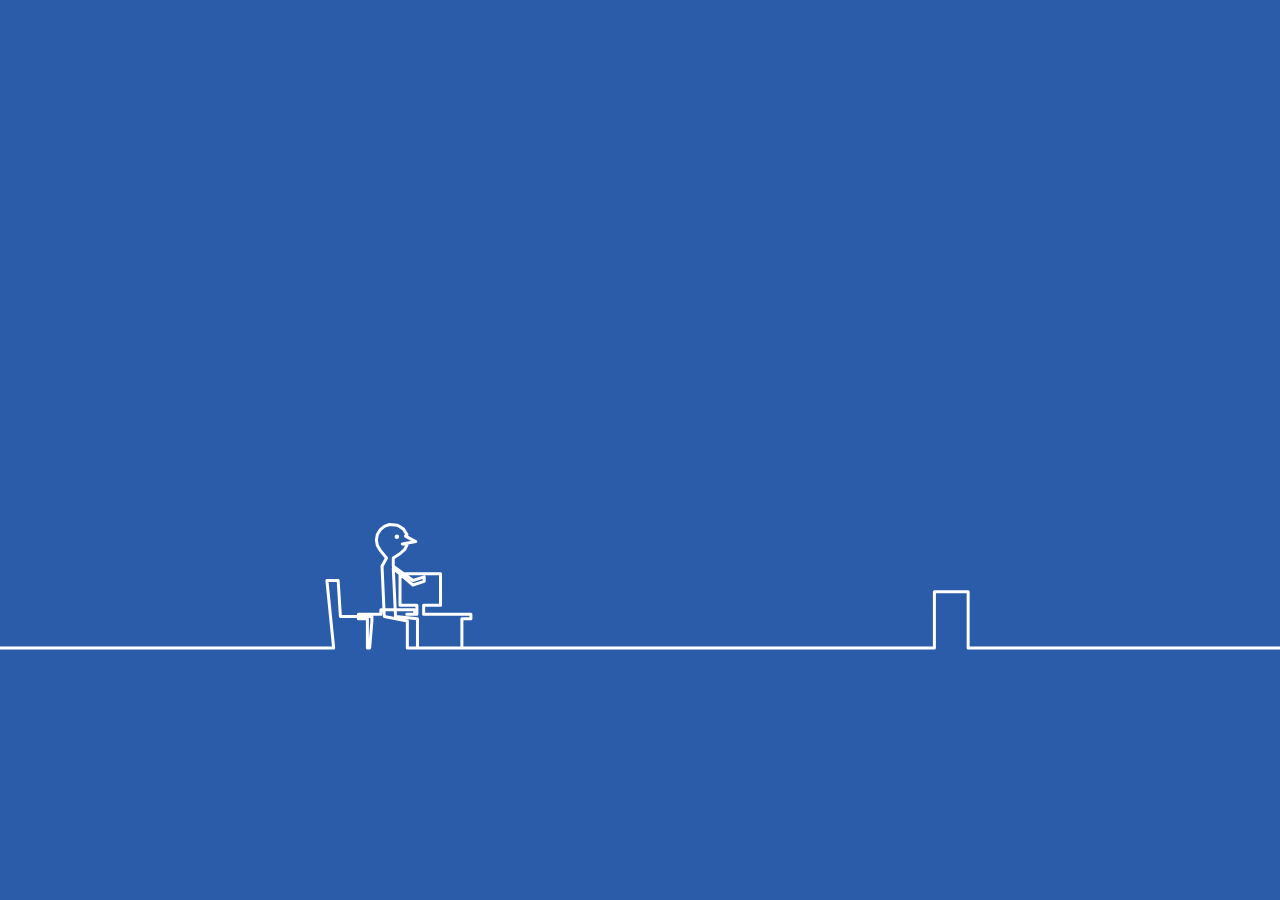
<file: Themes/Stand-up.totheme/Documents/index.html>
<!DOCTYPE html>
<html>
<head>
<meta charset="utf-8">
<title>Stand-up</title>
<style>
* { margin: 0; padding: 0; }
body {
    background: #2a5caa;
    overflow: hidden;
    width: 100vw;
    height: 100vh;
}
canvas {
    display: block;
    width: 100vw;
    height: 100vh;
}
</style>
</head>
<body>
<canvas id="c"></canvas>
<script>
// === CANVAS SETUP ===
const canvas = document.getElementById('c');
const ctx = canvas.getContext('2d');
let W, H, dpr, groundY;

function resize() {
    dpr = window.devicePixelRatio || 1;
    W = window.innerWidth;
    H = window.innerHeight;
    canvas.width = W * dpr;
    canvas.height = H * dpr;
    ctx.setTransform(dpr, 0, 0, dpr, 0, 0);
    groundY = H * 0.72;
}
window.addEventListener('resize', resize);
resize();

// === CHARACTER SYSTEM ===
function lerp(a, b, t) {
    return a + (b - a) * t;
}

function lerpPose(p1, p2, t) {
    const result = {};
    for (const key in p1) {
        if (typeof p1[key] === 'object' && p1[key] !== null) {
            result[key] = {};
            for (const sub in p1[key]) {
                result[key][sub] = lerp(p1[key][sub], p2[key][sub], t);
            }
        } else {
            result[key] = lerp(p1[key], p2[key], t);
        }
    }
    return result;
}

function smoothstep(t) {
    return t * t * (3 - 2 * t);
}

// === ALL POSES ===
const POSE_STANDING = {
    hip: {x: 0, y: 0},
    shoulder: {x: 0, y: -45},
    neck: {x: 2, y: -52},
    head: {x: 4, y: -68},
    headRadius: 14,
    elbow1: {x: 8, y: -30},
    wrist1: {x: 6, y: -15},
    elbow2: {x: -6, y: -30},
    wrist2: {x: -4, y: -15},
    knee1: {x: 6, y: 25},
    ankle1: {x: 4, y: 50},
    foot1: {x: 12, y: 50},
    knee2: {x: -4, y: 25},
    ankle2: {x: -2, y: 50},
    foot2: {x: 6, y: 50}
};

const POSE_SITTING = {
    hip: {x: 0, y: 0},
    shoulder: {x: -2, y: -45},
    neck: {x: 0, y: -52},
    head: {x: 2, y: -68},
    headRadius: 14,
    elbow1: {x: 18, y: -32},
    wrist1: {x: 28, y: -38},
    elbow2: {x: 14, y: -30},
    wrist2: {x: 24, y: -36},
    knee1: {x: 22, y: 2},
    ankle1: {x: 22, y: 28},
    foot1: {x: 30, y: 28},
    knee2: {x: 18, y: 4},
    ankle2: {x: 18, y: 28},
    foot2: {x: 26, y: 28}
};

const POSE_TYPING_A = {
    ...POSE_SITTING,
    wrist1: {x: 28, y: -40},
    wrist2: {x: 24, y: -34}
};

const POSE_TYPING_B = {
    ...POSE_SITTING,
    wrist1: {x: 28, y: -34},
    wrist2: {x: 24, y: -40}
};

const POSE_PUSH_BACK = {
    hip: {x: 0, y: -2},
    shoulder: {x: -4, y: -45},
    neck: {x: -2, y: -52},
    head: {x: 0, y: -68},
    headRadius: 14,
    elbow1: {x: 14, y: -34},
    wrist1: {x: 22, y: -38},
    elbow2: {x: 10, y: -32},
    wrist2: {x: 18, y: -36},
    knee1: {x: 18, y: 6},
    ankle1: {x: 20, y: 28},
    foot1: {x: 28, y: 28},
    knee2: {x: 14, y: 8},
    ankle2: {x: 16, y: 28},
    foot2: {x: 24, y: 28}
};

const POSE_PRESS_BUTTON = {
    hip: {x: 0, y: 0},
    shoulder: {x: 0, y: -45},
    neck: {x: 2, y: -52},
    head: {x: 4, y: -68},
    headRadius: 14,
    elbow1: {x: 18, y: -42},
    wrist1: {x: 30, y: -38},
    elbow2: {x: -6, y: -30},
    wrist2: {x: -4, y: -15},
    knee1: {x: 6, y: 25},
    ankle1: {x: 4, y: 50},
    foot1: {x: 12, y: 50},
    knee2: {x: -4, y: 25},
    ankle2: {x: -2, y: 50},
    foot2: {x: 6, y: 50}
};

const POSE_WAITING = {
    hip: {x: 0, y: 0},
    shoulder: {x: 0, y: -45},
    neck: {x: 2, y: -52},
    head: {x: 5, y: -68},
    headRadius: 14,
    elbow1: {x: 4, y: -28},
    wrist1: {x: 2, y: -14},
    elbow2: {x: -8, y: -28},
    wrist2: {x: -10, y: -14},
    knee1: {x: 6, y: 25},
    ankle1: {x: 4, y: 50},
    foot1: {x: 12, y: 50},
    knee2: {x: -6, y: 25},
    ankle2: {x: -6, y: 50},
    foot2: {x: -2, y: 50}
};

const POSE_PICK_CUP = {
    hip: {x: 0, y: 0},
    shoulder: {x: 0, y: -45},
    neck: {x: 2, y: -52},
    head: {x: 4, y: -68},
    headRadius: 14,
    elbow1: {x: 16, y: -30},
    wrist1: {x: 26, y: -10},
    elbow2: {x: -6, y: -30},
    wrist2: {x: -4, y: -15},
    knee1: {x: 6, y: 25},
    ankle1: {x: 4, y: 50},
    foot1: {x: 12, y: 50},
    knee2: {x: -4, y: 25},
    ankle2: {x: -2, y: 50},
    foot2: {x: 6, y: 50}
};

const POSE_SET_CUP = {
    hip: {x: 0, y: 0},
    shoulder: {x: 0, y: -45},
    neck: {x: 2, y: -52},
    head: {x: 4, y: -68},
    headRadius: 14,
    elbow1: {x: 16, y: -34},
    wrist1: {x: 26, y: -32},
    elbow2: {x: -6, y: -30},
    wrist2: {x: -4, y: -15},
    knee1: {x: 6, y: 25},
    ankle1: {x: 4, y: 50},
    foot1: {x: 12, y: 50},
    knee2: {x: -4, y: 25},
    ankle2: {x: -2, y: 50},
    foot2: {x: 6, y: 50}
};

const POSE_REACH_KNOB = {
    hip: {x: 0, y: 0},
    shoulder: {x: 0, y: -45},
    neck: {x: -2, y: -52},
    head: {x: -2, y: -68},
    headRadius: 14,
    elbow1: {x: -12, y: -32},
    wrist1: {x: -22, y: -20},
    elbow2: {x: -6, y: -30},
    wrist2: {x: -4, y: -15},
    knee1: {x: 6, y: 25},
    ankle1: {x: 4, y: 50},
    foot1: {x: 12, y: 50},
    knee2: {x: -4, y: 25},
    ankle2: {x: -2, y: 50},
    foot2: {x: 6, y: 50}
};

const POSE_PUSH_KNOB = {
    hip: {x: 0, y: 0},
    shoulder: {x: -2, y: -45},
    neck: {x: -2, y: -52},
    head: {x: -2, y: -68},
    headRadius: 14,
    elbow1: {x: -14, y: -28},
    wrist1: {x: -22, y: -14},
    elbow2: {x: -6, y: -30},
    wrist2: {x: -4, y: -15},
    knee1: {x: 6, y: 25},
    ankle1: {x: 4, y: 50},
    foot1: {x: 12, y: 50},
    knee2: {x: -4, y: 25},
    ankle2: {x: -2, y: 50},
    foot2: {x: 6, y: 50}
};

const POSE_STANDING_DESK = {
    hip: {x: 0, y: 0},
    shoulder: {x: 0, y: -45},
    neck: {x: 2, y: -52},
    head: {x: 4, y: -68},
    headRadius: 14,
    elbow1: {x: 14, y: -38},
    wrist1: {x: 24, y: -44},
    elbow2: {x: 10, y: -36},
    wrist2: {x: 20, y: -42},
    knee1: {x: 4, y: 25},
    ankle1: {x: 4, y: 50},
    foot1: {x: 12, y: 50},
    knee2: {x: -4, y: 25},
    ankle2: {x: -2, y: 50},
    foot2: {x: 6, y: 50}
};

const POSE_STANDING_TYPE_A = {
    ...POSE_STANDING_DESK,
    wrist1: {x: 24, y: -46},
    wrist2: {x: 20, y: -40}
};

const POSE_STANDING_TYPE_B = {
    ...POSE_STANDING_DESK,
    wrist1: {x: 24, y: -40},
    wrist2: {x: 20, y: -46}
};

// === WALK CYCLE ===
const WALK_CONTACT = {
    hip: {x: 0, y: 2},
    shoulder: {x: 0, y: -43},
    neck: {x: 2, y: -50},
    head: {x: 4, y: -66},
    headRadius: 14,
    elbow1: {x: -8, y: -30},
    wrist1: {x: -12, y: -18},
    elbow2: {x: 10, y: -30},
    wrist2: {x: 14, y: -18},
    knee1: {x: 16, y: 22},
    ankle1: {x: 20, y: 48},
    foot1: {x: 28, y: 48},
    knee2: {x: -14, y: 24},
    ankle2: {x: -16, y: 48},
    foot2: {x: -10, y: 48}
};

const WALK_DOWN = {
    hip: {x: 0, y: 5},
    shoulder: {x: 0, y: -40},
    neck: {x: 2, y: -47},
    head: {x: 4, y: -63},
    headRadius: 14,
    elbow1: {x: -4, y: -28},
    wrist1: {x: -6, y: -16},
    elbow2: {x: 6, y: -28},
    wrist2: {x: 8, y: -16},
    knee1: {x: 10, y: 26},
    ankle1: {x: 12, y: 48},
    foot1: {x: 20, y: 48},
    knee2: {x: -8, y: 26},
    ankle2: {x: -10, y: 48},
    foot2: {x: -4, y: 48}
};

const WALK_PASSING = {
    hip: {x: 0, y: 1},
    shoulder: {x: 0, y: -44},
    neck: {x: 2, y: -51},
    head: {x: 4, y: -67},
    headRadius: 14,
    elbow1: {x: 4, y: -30},
    wrist1: {x: 2, y: -16},
    elbow2: {x: -2, y: -30},
    wrist2: {x: 0, y: -16},
    knee1: {x: 4, y: 24},
    ankle1: {x: 2, y: 50},
    foot1: {x: 10, y: 50},
    knee2: {x: -2, y: 18},
    ankle2: {x: 2, y: 40},
    foot2: {x: 8, y: 40}
};

const WALK_UP = {
    hip: {x: 0, y: -1},
    shoulder: {x: 0, y: -46},
    neck: {x: 2, y: -53},
    head: {x: 4, y: -69},
    headRadius: 14,
    elbow1: {x: 10, y: -30},
    wrist1: {x: 14, y: -18},
    elbow2: {x: -8, y: -30},
    wrist2: {x: -12, y: -18},
    knee1: {x: -14, y: 24},
    ankle1: {x: -16, y: 48},
    foot1: {x: -10, y: 48},
    knee2: {x: 16, y: 22},
    ankle2: {x: 20, y: 48},
    foot2: {x: 28, y: 48}
};

const WALK_CYCLE = [WALK_CONTACT, WALK_DOWN, WALK_PASSING, WALK_UP];

function getWalkPose(cycleTime) {
    const numPoses = WALK_CYCLE.length;
    const segment = cycleTime * numPoses;
    const idx = Math.floor(segment) % numPoses;
    const frac = segment - Math.floor(segment);
    const nextIdx = (idx + 1) % numPoses;
    return lerpPose(WALK_CYCLE[idx], WALK_CYCLE[nextIdx], frac);
}

function getWalkWithCupPose(cycleTime) {
    const pose = getWalkPose(cycleTime);
    pose.elbow1 = {x: 12, y: -36};
    pose.wrist1 = {x: 18, y: -30};
    return pose;
}

// === CONTOUR FUNCTIONS ===
function characterContour(pose, charX, s, facingLeft) {
    const HR = (pose.headRadius || 14);
    const BW = 5;
    const LW = 2.5;
    const NW = 3;

    const maxFootY = Math.max(pose.foot1.y, pose.foot2.y);
    const charBaseY = groundY - maxFootY * s;

    let bFoot, bAnkle, bKnee, fFoot, fAnkle, fKnee;
    if (pose.foot1.x <= pose.foot2.x) {
        bFoot = pose.foot1; bAnkle = pose.ankle1; bKnee = pose.knee1;
        fFoot = pose.foot2; fAnkle = pose.ankle2; fKnee = pose.knee2;
    } else {
        bFoot = pose.foot2; bAnkle = pose.ankle2; bKnee = pose.knee2;
        fFoot = pose.foot1; fAnkle = pose.ankle1; fKnee = pose.knee1;
    }

    const local = [];

    // === BACK SIDE going UP ===
    local.push({x: bFoot.x, y: maxFootY});
    local.push({x: bAnkle.x - LW, y: bAnkle.y});
    local.push({x: bKnee.x - LW, y: bKnee.y});
    local.push({x: pose.hip.x - BW, y: pose.hip.y});

    const backArmExtent = Math.min(pose.wrist2.x, pose.elbow2.x);
    if (backArmExtent < pose.shoulder.x - BW - 3) {
        local.push({x: pose.shoulder.x - BW, y: pose.shoulder.y});
        local.push({x: pose.elbow2.x - LW, y: pose.elbow2.y});
        local.push({x: pose.wrist2.x - LW, y: pose.wrist2.y});
        local.push({x: pose.wrist2.x - LW, y: pose.wrist2.y - 3});
        local.push({x: pose.elbow2.x - LW, y: pose.elbow2.y - 3});
        local.push({x: pose.shoulder.x - BW, y: pose.shoulder.y - 2});
    } else {
        local.push({x: pose.shoulder.x - BW, y: pose.shoulder.y});
    }

    local.push({x: pose.neck.x - NW, y: pose.neck.y});

    // === HEAD ARC ===
    const hx = pose.head.x;
    const hy = pose.head.y;

    for (let deg = 220; deg >= 90; deg -= 20) {
        const a = deg * Math.PI / 180;
        local.push({x: hx + HR * Math.cos(a), y: hy - HR * Math.sin(a)});
    }

    for (let deg = 70; deg >= 20; deg -= 25) {
        const a = deg * Math.PI / 180;
        local.push({x: hx + HR * Math.cos(a), y: hy - HR * Math.sin(a)});
    }

    // LA LINEA NOSE
    local.push({x: hx + HR * 0.85, y: hy - HR * 0.25});
    local.push({x: hx + HR * 1.5, y: hy + HR * 0.1});
    local.push({x: hx + HR * 0.65, y: hy + HR * 0.25});

    for (let deg = 345; deg >= 300; deg -= 22) {
        const a = deg * Math.PI / 180;
        local.push({x: hx + HR * Math.cos(a), y: hy - HR * Math.sin(a)});
    }

    // === FRONT SIDE going DOWN ===
    local.push({x: pose.neck.x + NW, y: pose.neck.y});

    const frontArmExtent = Math.max(pose.wrist1.x, pose.elbow1.x);
    if (frontArmExtent > pose.shoulder.x + BW + 4) {
        local.push({x: pose.shoulder.x + BW, y: pose.shoulder.y});
        local.push({x: pose.elbow1.x + LW, y: pose.elbow1.y});
        local.push({x: pose.wrist1.x + LW, y: pose.wrist1.y});
        local.push({x: pose.wrist1.x + LW, y: pose.wrist1.y + 4});
        local.push({x: pose.elbow1.x + LW, y: pose.elbow1.y + 4});
        local.push({x: pose.shoulder.x + BW, y: pose.shoulder.y + 2});
    } else {
        local.push({x: pose.shoulder.x + BW, y: pose.shoulder.y});
    }

    local.push({x: pose.hip.x + BW, y: pose.hip.y});
    local.push({x: fKnee.x + LW, y: fKnee.y});
    local.push({x: fAnkle.x + LW, y: fAnkle.y});
    local.push({x: fFoot.x, y: maxFootY});

    const screen = local.map(p => ({
        x: facingLeft ? charX - p.x * s : charX + p.x * s,
        y: charBaseY + p.y * s
    }));

    if (screen[0].x > screen[screen.length - 1].x) {
        screen.reverse();
    }

    return screen;
}

function deskContour(deskLeft, surfaceY, s, options) {
    const deskW = 100 * s;
    const surfH = 4 * s;
    const surfScreenY = groundY + surfaceY * s;
    const monW = 36 * s;
    const monH = 28 * s;
    const standW = 6 * s;
    const standH = 8 * s;
    const monCenterX = deskLeft + deskW * 0.55;
    const monX = monCenterX - monW / 2;
    const monY = surfScreenY - standH - monH;
    const standX = monCenterX - standW / 2;
    const kbW = 30 * s;
    const kbH = 4 * s;
    const kbX = deskLeft + deskW * 0.35 - kbW / 2;

    const pts = [];

    // Left leg from ground
    pts.push({x: deskLeft + 8 * s, y: groundY});
    pts.push({x: deskLeft + 8 * s, y: surfScreenY + surfH});

    // Surface left edge
    pts.push({x: deskLeft, y: surfScreenY + surfH});
    pts.push({x: deskLeft, y: surfScreenY});

    // Keyboard bump on surface
    pts.push({x: kbX, y: surfScreenY});
    pts.push({x: kbX, y: surfScreenY - kbH});
    pts.push({x: kbX + kbW, y: surfScreenY - kbH});
    pts.push({x: kbX + kbW, y: surfScreenY});

    // Optional cup bump on surface
    if (options && options.showCup) {
        const cupX = options.cupLocalX || (deskLeft + 70 * s);
        const cupW = 10 * s;
        const cupH = 10 * s;
        pts.push({x: cupX, y: surfScreenY});
        pts.push({x: cupX, y: surfScreenY - cupH});
        pts.push({x: cupX + cupW, y: surfScreenY - cupH});
        pts.push({x: cupX + cupW, y: surfScreenY});
    }

    // Monitor: base -> stand -> screen -> stand -> base
    pts.push({x: monCenterX - 12 * s, y: surfScreenY});
    pts.push({x: standX, y: surfScreenY});
    pts.push({x: standX, y: monY + monH});
    pts.push({x: monX, y: monY + monH});
    pts.push({x: monX, y: monY});
    pts.push({x: monX + monW, y: monY});
    pts.push({x: monX + monW, y: monY + monH});
    pts.push({x: standX + standW, y: monY + monH});
    pts.push({x: standX + standW, y: surfScreenY});
    pts.push({x: monCenterX + 12 * s, y: surfScreenY});

    // Surface right edge
    pts.push({x: deskLeft + deskW, y: surfScreenY});
    pts.push({x: deskLeft + deskW, y: surfScreenY + surfH});

    // Right leg to ground
    pts.push({x: deskLeft + deskW - 8 * s, y: surfScreenY + surfH});
    pts.push({x: deskLeft + deskW - 8 * s, y: groundY});

    return pts;
}

function chairContour(chairX, s) {
    const seatW = 36 * s;
    const seatY = groundY - 28 * s;
    const backH = 32 * s;

    const pts = [];
    pts.push({x: chairX + 2 * s, y: groundY});
    pts.push({x: chairX - 4 * s, y: seatY - backH});
    pts.push({x: chairX + 6 * s, y: seatY - backH});
    pts.push({x: chairX + 8 * s, y: seatY});
    pts.push({x: chairX + seatW, y: seatY});
    pts.push({x: chairX + seatW, y: seatY + 4 * s});
    pts.push({x: chairX + seatW - 2 * s, y: groundY});

    return pts;
}

function coffeeMachineContour(machineX, s, options) {
    const mW = 30 * s;
    const mH = 50 * s;
    const mY = groundY - mH;

    const pts = [];
    pts.push({x: machineX, y: groundY});
    pts.push({x: machineX, y: mY});
    pts.push({x: machineX + mW, y: mY});
    pts.push({x: machineX + mW, y: groundY});

    return pts;
}

function drawEye(pose, charX, s, facingLeft) {
    const HR = (pose.headRadius || 14) * s;
    const maxFootY = Math.max(pose.foot1.y, pose.foot2.y);
    const charBaseY = groundY - maxFootY * s;
    const headScreenX = facingLeft ? charX - pose.head.x * s : charX + pose.head.x * s;
    const headScreenY = charBaseY + pose.head.y * s;

    const eyeOffX = HR * 0.3 * (facingLeft ? -1 : 1);
    const eyeOffY = -HR * 0.2;

    ctx.beginPath();
    ctx.arc(headScreenX + eyeOffX, headScreenY + eyeOffY, Math.max(1.5, 2 * (H/800)), 0, Math.PI * 2);
    ctx.fill();
}

function drawScene(contours) {
    ctx.strokeStyle = '#fff';
    ctx.lineWidth = 3;
    ctx.lineCap = 'round';
    ctx.lineJoin = 'round';
    ctx.fillStyle = '#fff';

    ctx.beginPath();
    ctx.moveTo(0, groundY);

    for (const pts of contours) {
        if (pts.length === 0) continue;
        ctx.lineTo(pts[0].x, groundY);
        for (const p of pts) {
            ctx.lineTo(p.x, p.y);
        }
        ctx.lineTo(pts[pts.length - 1].x, groundY);
    }

    ctx.lineTo(W, groundY);
    ctx.stroke();
}

// === PHASE CONSTANTS (seconds) ===
const P = {
    TYPING_END: 10,
    STANDUP_END: 14,
    WALK_TO_COFFEE_END: 22,
    PRESS_BUTTON: 24,
    POUR_END: 28,
    PICK_CUP: 30,
    WALK_BACK_END: 38,
    SET_CUP: 40,
    REACH_KNOB: 42,
    PUSH_KNOB: 44,
    DESK_RISE_END: 52,
    END: 60
};

function breathe(tSec, amplitude) {
    return Math.sin(tSec * 2.5) * amplitude;
}

// === MAIN LOOP ===
const startTime = performance.now();
const DURATION = 60000;

function frame(now) {
    const elapsed = now - startTime;
    const tSec = Math.min(elapsed / 1000, 60);

    ctx.clearRect(0, 0, W, H);

    const s = H / 800;
    const deskLeft = W * 0.28;
    const deskW = 100 * s;
    const chairInitX = deskLeft - 24 * s;
    const machineX = W * 0.73;
    const machineW = 30 * s;
    const charSitX = deskLeft + 28 * s;
    const charStandDeskX = deskLeft + 40 * s;
    const charAtMachineX = machineX - 10 * s;

    let charX, pose, facingLeft = false;
    let deskSurfaceY = -30;
    let knobPressed = false;
    let showCup = false;
    let cupX = 0, cupY = 0;
    let showStream = false;
    let streamProgress = 0;
    let chairXOffset = 0;
    let drawChairThisFrame = true;

    // ---- Phase 1: Sitting and typing (0 - 10s) ----
    if (tSec < P.TYPING_END) {
        charX = charSitX;
        const typeCycle = (elapsed % 400) / 400;
        pose = typeCycle < 0.5
            ? lerpPose(POSE_TYPING_A, POSE_TYPING_B, typeCycle * 2)
            : lerpPose(POSE_TYPING_B, POSE_TYPING_A, (typeCycle - 0.5) * 2);

        // Subtle body sway to avoid stiffness
        const sway = breathe(tSec, 0.5);
        pose = {...pose};
        pose.shoulder = {x: pose.shoulder.x, y: pose.shoulder.y + sway};
    }

    // ---- Phase 2: Stop typing, push back, stand up (10 - 14s) ----
    else if (tSec < P.STANDUP_END) {
        const phaseDur = P.STANDUP_END - P.TYPING_END;
        const phaseT = (tSec - P.TYPING_END) / phaseDur;

        if (phaseT < 0.4) {
            // Lerp from sitting to push-back
            const t = smoothstep(phaseT / 0.4);
            pose = lerpPose(POSE_SITTING, POSE_PUSH_BACK, t);
            charX = charSitX;
        } else {
            // Lerp from push-back to standing
            const t = smoothstep((phaseT - 0.4) / 0.6);
            pose = lerpPose(POSE_PUSH_BACK, POSE_STANDING, t);
            charX = lerp(charSitX, charSitX - 10 * s, t);
        }
    }

    // ---- Phase 3: Walk to coffee machine (14 - 22s) ----
    else if (tSec < P.WALK_TO_COFFEE_END) {
        const phaseDur = P.WALK_TO_COFFEE_END - P.STANDUP_END;
        const phaseT = (tSec - P.STANDUP_END) / phaseDur;
        const walkStart = charSitX - 10 * s;
        const walkEnd = charAtMachineX;

        charX = lerp(walkStart, walkEnd, smoothstep(phaseT));
        facingLeft = false;

        const cycleTime = ((tSec - P.STANDUP_END) * 1.2) % 1;
        let walkPose = getWalkPose(cycleTime);

        // Blend in from standing over first 0.5s
        const blendInT = Math.min((tSec - P.STANDUP_END) / 0.5, 1);
        if (blendInT < 1) {
            walkPose = lerpPose(POSE_STANDING, walkPose, smoothstep(blendInT));
        }

        // Blend out to standing over last 0.5s
        const timeLeft = P.WALK_TO_COFFEE_END - tSec;
        if (timeLeft < 0.5) {
            const blendOutT = 1 - (timeLeft / 0.5);
            walkPose = lerpPose(walkPose, POSE_STANDING, smoothstep(blendOutT));
        }

        pose = walkPose;
    }

    // ---- Phase 4: Get coffee (22 - 30s) ----
    else if (tSec < P.PICK_CUP) {
        charX = charAtMachineX;
        facingLeft = false;

        const cupOnMachineX = machineX + machineW / 2 - 5 * s;
        const cupOnMachineY = groundY - 2 * s;

        if (tSec < P.PRESS_BUTTON) {
            // 22-24s: reach for button
            const t = smoothstep((tSec - P.WALK_TO_COFFEE_END) / (P.PRESS_BUTTON - P.WALK_TO_COFFEE_END));
            pose = lerpPose(POSE_STANDING, POSE_PRESS_BUTTON, t);

            // Show cup sitting on the drip tray
            showCup = true;
            cupX = cupOnMachineX;
            cupY = cupOnMachineY;
        } else if (tSec < P.POUR_END) {
            // 24-28s: waiting, coffee pours
            pose = {...POSE_WAITING};
            const b = breathe(tSec, 1.5);
            pose.head = {x: POSE_WAITING.head.x + b * 0.5, y: POSE_WAITING.head.y + b};
            pose.neck = {x: POSE_WAITING.neck.x + b * 0.3, y: POSE_WAITING.neck.y + b * 0.5};
            pose.shoulder = {x: POSE_WAITING.shoulder.x, y: POSE_WAITING.shoulder.y + b * 0.3};

            showStream = true;
            streamProgress = (tSec - P.PRESS_BUTTON) / (P.POUR_END - P.PRESS_BUTTON);

            showCup = true;
            cupX = cupOnMachineX;
            cupY = cupOnMachineY;
        } else {
            // 28-30s: pick up cup
            const t = smoothstep((tSec - P.POUR_END) / (P.PICK_CUP - P.POUR_END));
            pose = lerpPose(POSE_WAITING, POSE_PICK_CUP, t);

            showCup = true;
            // Cup moves from machine to hand
            const maxFY4 = Math.max(pose.foot1.y, pose.foot2.y);
            const handX = charX + pose.wrist1.x * s;
            const handY = (groundY - maxFY4 * s) + pose.wrist1.y * s;
            cupX = lerp(cupOnMachineX, handX, t);
            cupY = lerp(cupOnMachineY, handY, t);
        }
    }

    // ---- Phase 5: Walk back to desk with cup (30 - 38s) ----
    else if (tSec < P.WALK_BACK_END) {
        const phaseDur = P.WALK_BACK_END - P.PICK_CUP;
        const phaseT = (tSec - P.PICK_CUP) / phaseDur;

        charX = lerp(charAtMachineX, charStandDeskX, smoothstep(phaseT));
        facingLeft = true;

        const cycleTime = ((tSec - P.PICK_CUP) * 1.2) % 1;
        let walkPose = getWalkWithCupPose(cycleTime);

        // Blend in from standing over first 0.5s
        const blendInT = Math.min((tSec - P.PICK_CUP) / 0.5, 1);
        if (blendInT < 1) {
            // Create a standing-with-cup pose for blending
            const standWithCup = {...POSE_STANDING, elbow1: {x: 12, y: -36}, wrist1: {x: 18, y: -30}};
            walkPose = lerpPose(standWithCup, walkPose, smoothstep(blendInT));
        }

        // Blend out to standing over last 0.5s, and turn to face right
        const timeLeft = P.WALK_BACK_END - tSec;
        if (timeLeft < 0.5) {
            const blendOutT = 1 - (timeLeft / 0.5);
            walkPose = lerpPose(walkPose, POSE_STANDING, smoothstep(blendOutT));
            // Transition facing direction: at the very end, face right
            if (blendOutT > 0.8) facingLeft = false;
        }

        pose = walkPose;

        // Cup follows hand (account for facing direction)
        showCup = true;
        if (facingLeft) {
            cupX = charX - pose.wrist1.x * s;
        } else {
            cupX = charX + pose.wrist1.x * s;
        }
        const maxFY5 = Math.max(pose.foot1.y, pose.foot2.y);
        cupY = (groundY - maxFY5 * s) + pose.wrist1.y * s;
    }

    // ---- Phase 6: Set cup, reach knob, push knob (38 - 44s) ----
    else if (tSec < P.PUSH_KNOB) {
        charX = charStandDeskX;
        facingLeft = false;

        const deskSurfScreenY = groundY + deskSurfaceY * s;
        const cupOnDeskX = deskLeft + 70 * s;
        const cupOnDeskY = deskSurfScreenY - 10 * s;

        if (tSec < P.SET_CUP) {
            // 38-40s: set cup down
            const t = smoothstep((tSec - P.WALK_BACK_END) / (P.SET_CUP - P.WALK_BACK_END));
            pose = lerpPose(POSE_STANDING, POSE_SET_CUP, t);

            showCup = true;
            const maxFY6 = Math.max(pose.foot1.y, pose.foot2.y);
            const handX = charX + pose.wrist1.x * s;
            const handY = (groundY - maxFY6 * s) + pose.wrist1.y * s;
            cupX = lerp(handX, cupOnDeskX, t);
            cupY = lerp(handY, cupOnDeskY, t);
        } else if (tSec < P.REACH_KNOB) {
            // 40-42s: reach for knob
            const t = smoothstep((tSec - P.SET_CUP) / (P.REACH_KNOB - P.SET_CUP));
            pose = lerpPose(POSE_SET_CUP, POSE_REACH_KNOB, t);

            showCup = true;
            cupX = cupOnDeskX;
            cupY = cupOnDeskY;
        } else {
            // 42-44s: push knob
            const t = smoothstep((tSec - P.REACH_KNOB) / (P.PUSH_KNOB - P.REACH_KNOB));
            pose = lerpPose(POSE_REACH_KNOB, POSE_PUSH_KNOB, t);

            if (t > 0.5) knobPressed = true;

            showCup = true;
            cupX = cupOnDeskX;
            cupY = cupOnDeskY;
        }
    }

    // ---- Phase 7: Desk rises, chair slides away (44 - 52s) ----
    else if (tSec < P.DESK_RISE_END) {
        const phaseDur = P.DESK_RISE_END - P.PUSH_KNOB;
        const phaseT = (tSec - P.PUSH_KNOB) / phaseDur;
        const eased = smoothstep(phaseT);

        charX = charStandDeskX;
        facingLeft = false;
        knobPressed = true;

        deskSurfaceY = lerp(-30, -65, eased);
        chairXOffset = eased * -200 * s;

        pose = lerpPose(POSE_PUSH_KNOB, POSE_STANDING_DESK, eased);

        showCup = true;
        const deskSurfScreenY = groundY + deskSurfaceY * s;
        cupX = deskLeft + 70 * s;
        cupY = deskSurfScreenY - 10 * s;
    }

    // ---- Phase 8: Standing at desk, typing (52 - 60s) ----
    else {
        charX = charStandDeskX;
        facingLeft = false;
        knobPressed = true;
        deskSurfaceY = -65;
        drawChairThisFrame = false;

        const typeCycle = (elapsed % 400) / 400;
        pose = typeCycle < 0.5
            ? lerpPose(POSE_STANDING_TYPE_A, POSE_STANDING_TYPE_B, typeCycle * 2)
            : lerpPose(POSE_STANDING_TYPE_B, POSE_STANDING_TYPE_A, (typeCycle - 0.5) * 2);

        // Subtle head look-at-screen motion
        const b = breathe(tSec, 1);
        pose = {...pose};
        pose.head = {x: pose.head.x + b * 0.3, y: pose.head.y + b * 0.5};
        pose.neck = {x: pose.neck.x + b * 0.2, y: pose.neck.y + b * 0.3};

        showCup = true;
        const deskSurfScreenY = groundY + deskSurfaceY * s;
        cupX = deskLeft + 70 * s;
        cupY = deskSurfScreenY - 10 * s;
    }

    // Compute character base Y (hip position) for cup calculations
    const charBaseY = groundY - Math.max(pose.foot1.y, pose.foot2.y) * s;

    // === ASSEMBLE CONTOURS (left to right) ===
    const contours = [];

    // Chair (if visible)
    if (drawChairThisFrame) {
        contours.push({
            sortX: chairInitX + chairXOffset,
            pts: chairContour(chairInitX + chairXOffset, s)
        });
    }

    // Character
    contours.push({
        sortX: charX,
        pts: characterContour(pose, charX, s, facingLeft)
    });

    // Desk (with cup if on desk)
    const cupOnDesk = showCup && !showStream && tSec >= P.SET_CUP;
    contours.push({
        sortX: deskLeft,
        pts: deskContour(deskLeft, deskSurfaceY, s, {
            showCup: cupOnDesk,
            cupLocalX: deskLeft + 70 * s
        })
    });

    // Coffee machine
    contours.push({
        sortX: machineX,
        pts: coffeeMachineContour(machineX, s, {})
    });

    // Sort left to right
    contours.sort((a, b) => a.sortX - b.sortX);

    // Draw the single line
    drawScene(contours.map(c => c.pts));

    // Draw eye (separate from main line, authentic La Linea)
    drawEye(pose, charX, s, facingLeft);

    // Draw cup in hand during walking/carrying (as separate small element)
    if (showCup && tSec >= P.PICK_CUP && tSec < P.SET_CUP) {
        const cupW = 8 * (H/800);
        const cupH = 8 * (H/800);
        ctx.beginPath();
        ctx.moveTo(cupX, cupY - cupH);
        ctx.lineTo(cupX - 1.5 * (H/800), cupY);
        ctx.lineTo(cupX + cupW + 1.5 * (H/800), cupY);
        ctx.lineTo(cupX + cupW, cupY - cupH);
        ctx.closePath();
        ctx.stroke();
    }

    // Coffee stream during pour
    if (showStream) {
        const mW = 30 * s;
        const streamX = machineX + mW / 2;
        const streamTop = groundY - 14 * s;
        const streamBottom = groundY - 4 * s;
        ctx.beginPath();
        ctx.moveTo(streamX, streamTop);
        ctx.lineTo(streamX, streamTop + (streamBottom - streamTop) * streamProgress);
        ctx.stroke();
    }

    // Cup on machine drip tray (before pickup, drawn separately)
    if (showCup && tSec < P.PICK_CUP) {
        const cupW = 8 * (H/800);
        const cupH = 8 * (H/800);
        ctx.beginPath();
        ctx.moveTo(cupX, cupY - cupH);
        ctx.lineTo(cupX - 1.5 * (H/800), cupY);
        ctx.lineTo(cupX + cupW + 1.5 * (H/800), cupY);
        ctx.lineTo(cupX + cupW, cupY - cupH);
        ctx.closePath();
        ctx.stroke();
    }

    requestAnimationFrame(frame);
}
requestAnimationFrame(frame);
</script>
</body>
</html>
</file>
<file: Themes/15 Seconds.totheme/Documents/assets/css/style.css>
body {
    margin: 0;
    background: #000;
    overflow: hidden;
    color: #fff;
    font-family: 'Segoe UI', Tahoma, Geneva, Verdana, sans-serif;
}
#scene {
    perspective: 2000px;
    width: 100vw;
    height: 100vh;
    display: flex;
    justify-content: center;
    align-items: center;
}
#countdown-container {
    position: relative;
    transform-style: preserve-3d;
}
.number {
    position: absolute;
    font-size: 12rem;
    font-weight: 900;
    transform: translate(-50%, -50%);
    transition: transform 0.8s cubic-bezier(0.25, 0.1, 0.25, 1), opacity 0.8s ease-in-out;
    user-select: none;
}
</file>
